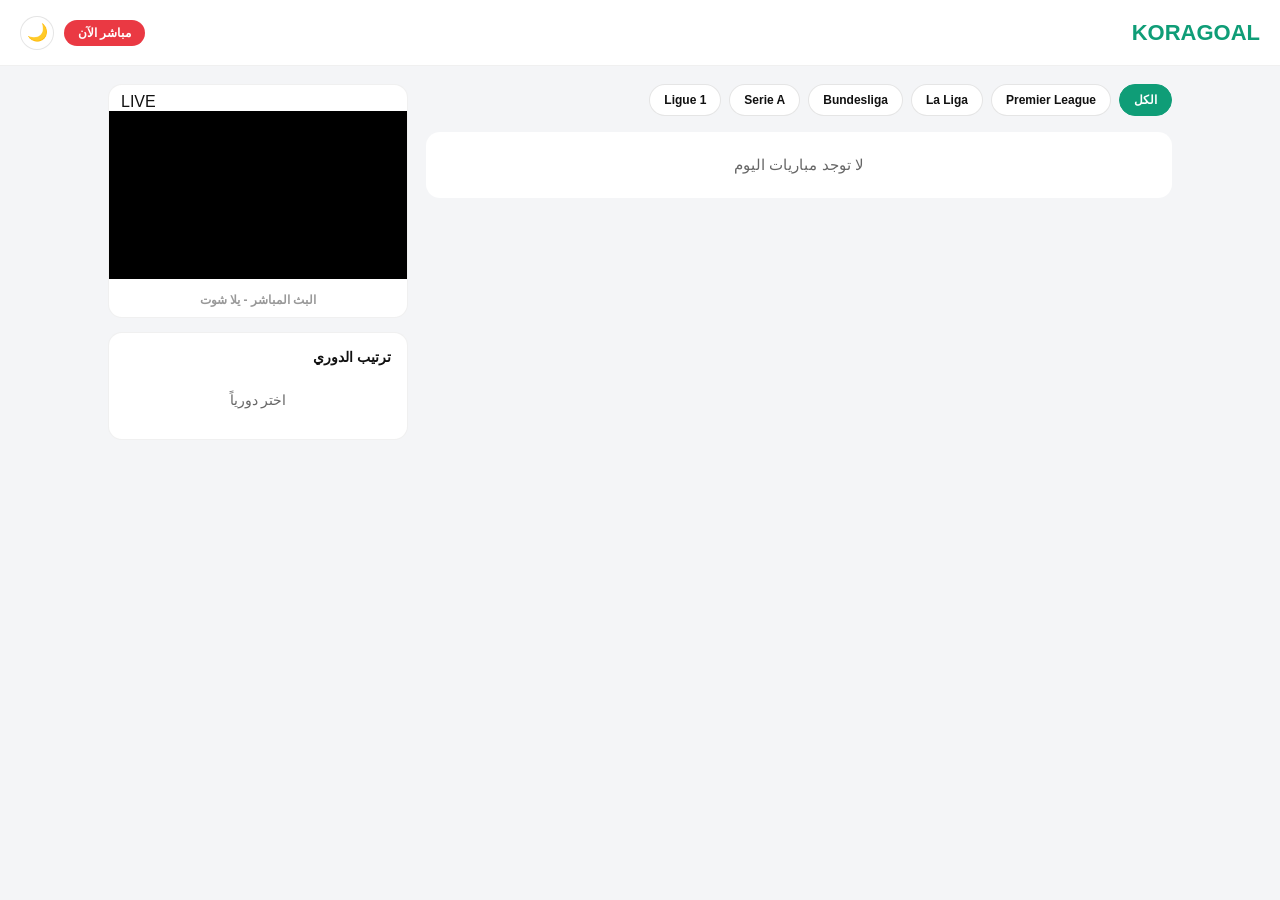
<file: index.html>
<!DOCTYPE html>
<html lang="ar" dir="rtl">
<head>
  <meta charset="UTF-8">
  <meta name="viewport" content="width=device-width, initial-scale=1.0">
  <title>KORAGOAL</title>
  <link rel="stylesheet" href="style.css">
</head>
<body>

  <div class="topbar">
    <div class="logo-text">KORAGOAL</div>
    <div class="topbar-left">
      <div class="live-btn">مباشر الآن</div>
      <div class="theme-toggle" id="theme-toggle" onclick="toggleTheme()">🌙</div>
    </div>
  </div>

  <div class="content">

    <div class="main-col">

      <div class="league-menu">
        <button class="league-btn active" data-league="all">الكل</button>
        <button class="league-btn" data-league="English Premier League">Premier League</button>
        <button class="league-btn" data-league="Spanish La Liga">La Liga</button>
        <button class="league-btn" data-league="German Bundesliga">Bundesliga</button>
        <button class="league-btn" data-league="Italian Serie A">Serie A</button>
        <button class="league-btn" data-league="French Ligue 1">Ligue 1</button>
      </div>

      <div class="matches-scroll" id="matches-container"></div>

    </div>

    <div class="sidebar">

      <div class="stream-card">
        <div class="stream-card-top">
          <div class="live-badge">LIVE</div>
        </div>
        <iframe class="stream-card-iframe" src="https://cdn25.yshoot.click/chtv/ch1.php" frameborder="0" allowfullscreen></iframe>
        <div class="stream-card-label">البث المباشر - يلا شوت</div>
      </div>

      <div class="sidebar-card" id="sidebar-standings">
        <div class="sidebar-title">ترتيب الدوري</div>
        <div id="sidebar-standings-content">
          <div class="no-matches" style="padding:15px;font-size:14px;">اختر دورياً</div>
        </div>
      </div>

    </div>

  </div>

  <script src="script.js"></script>
</body>
</html>
</file>
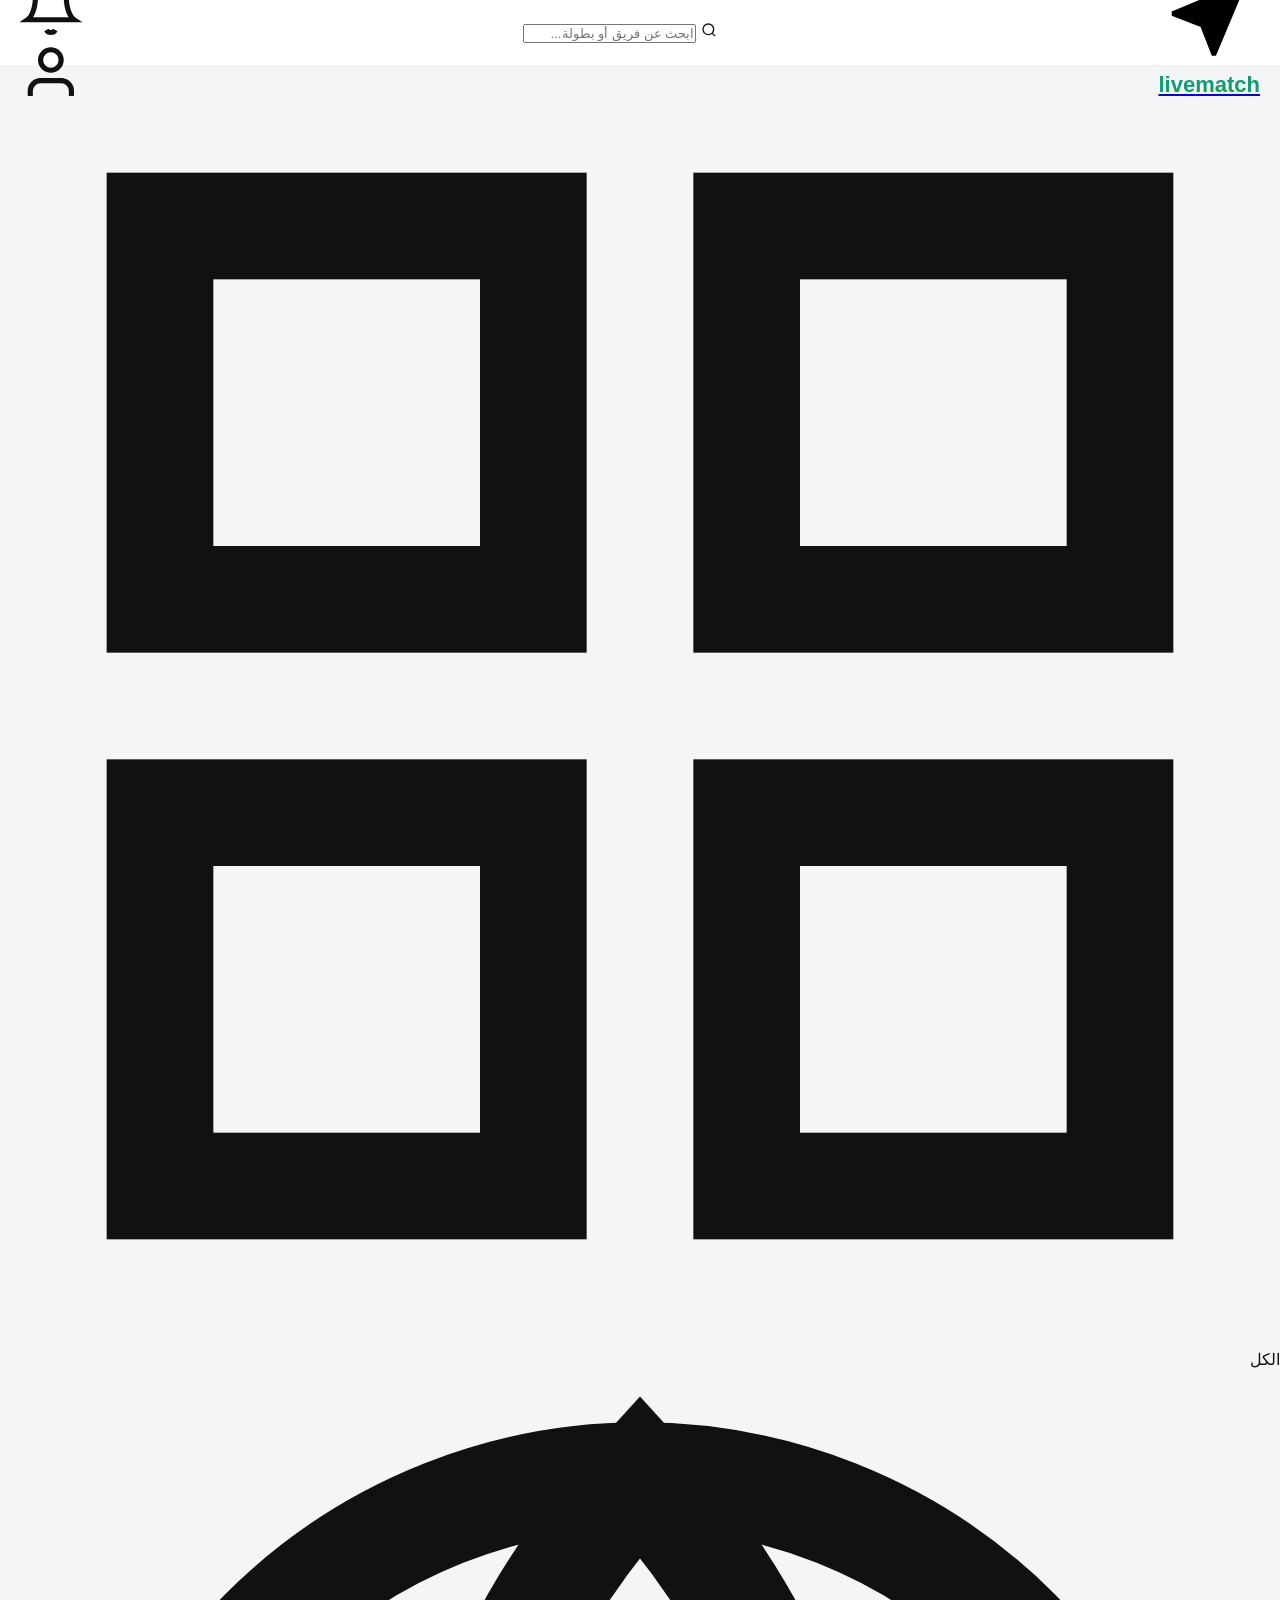
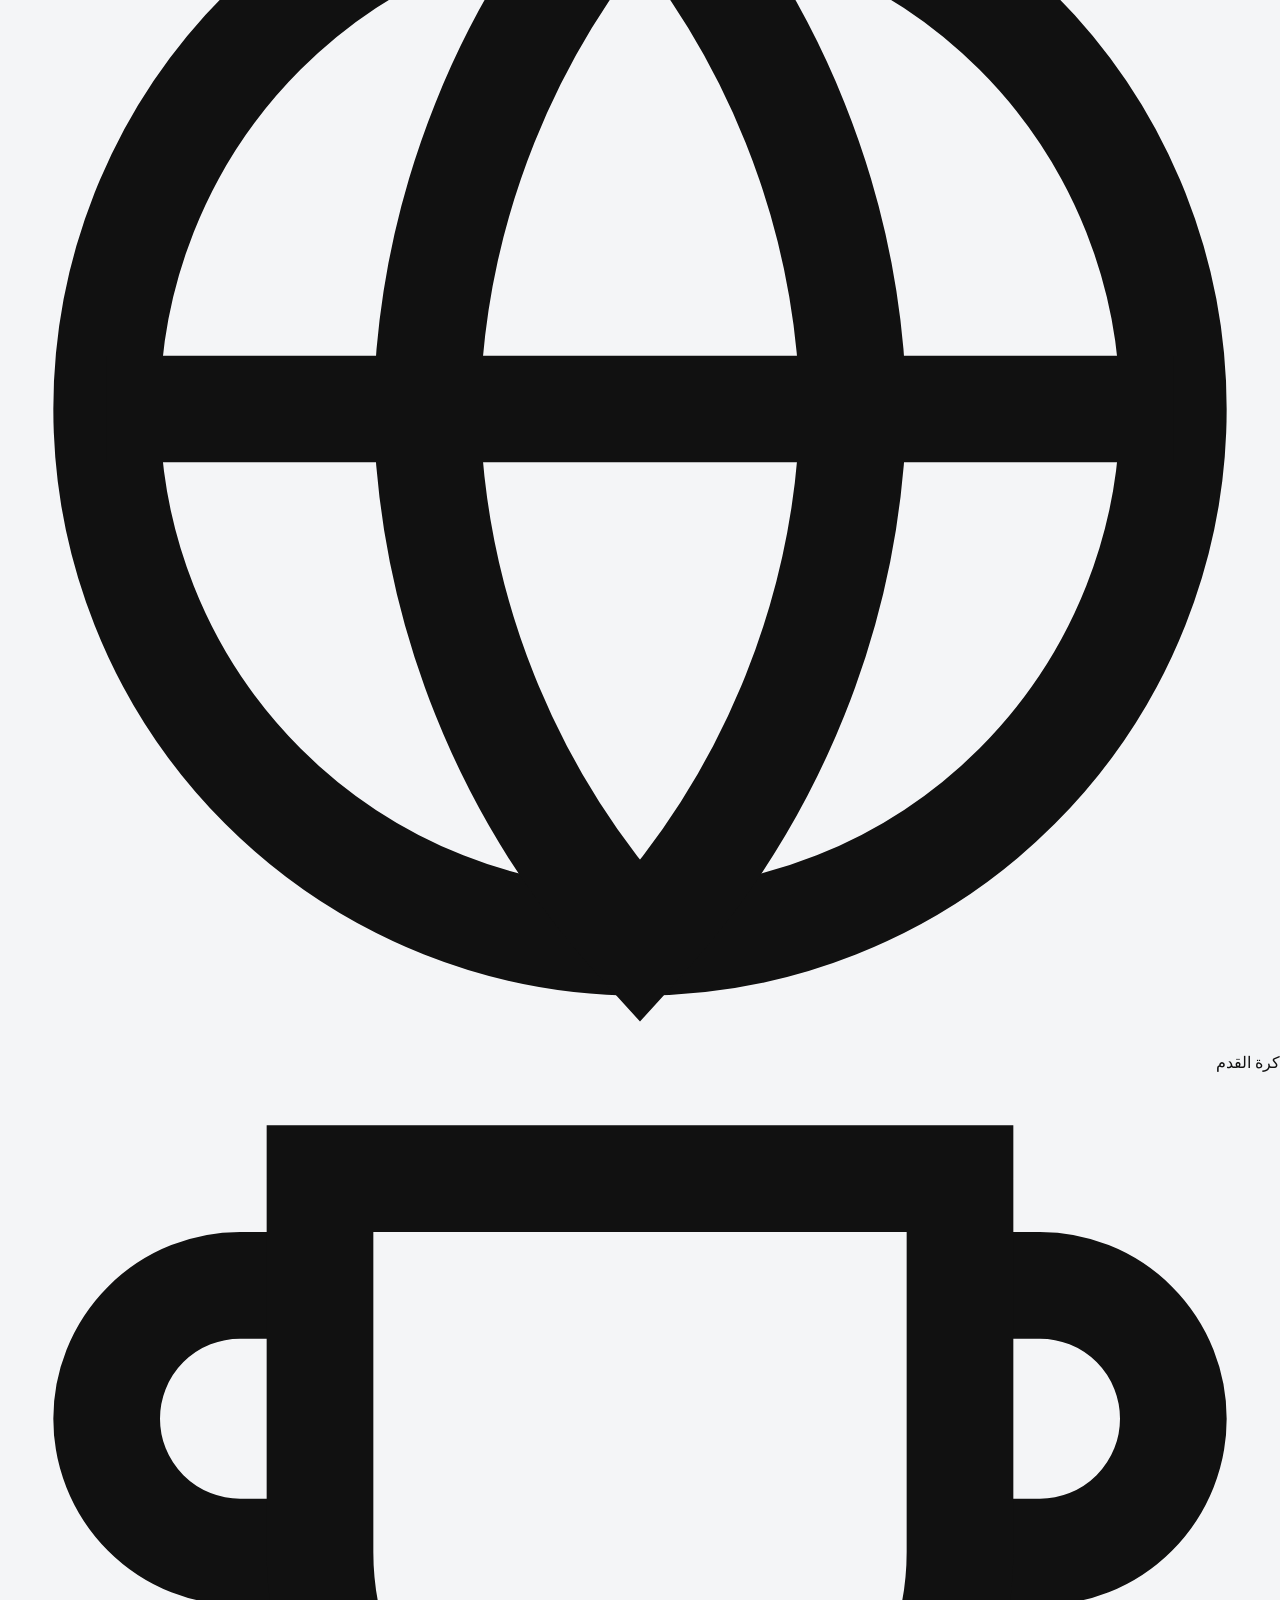
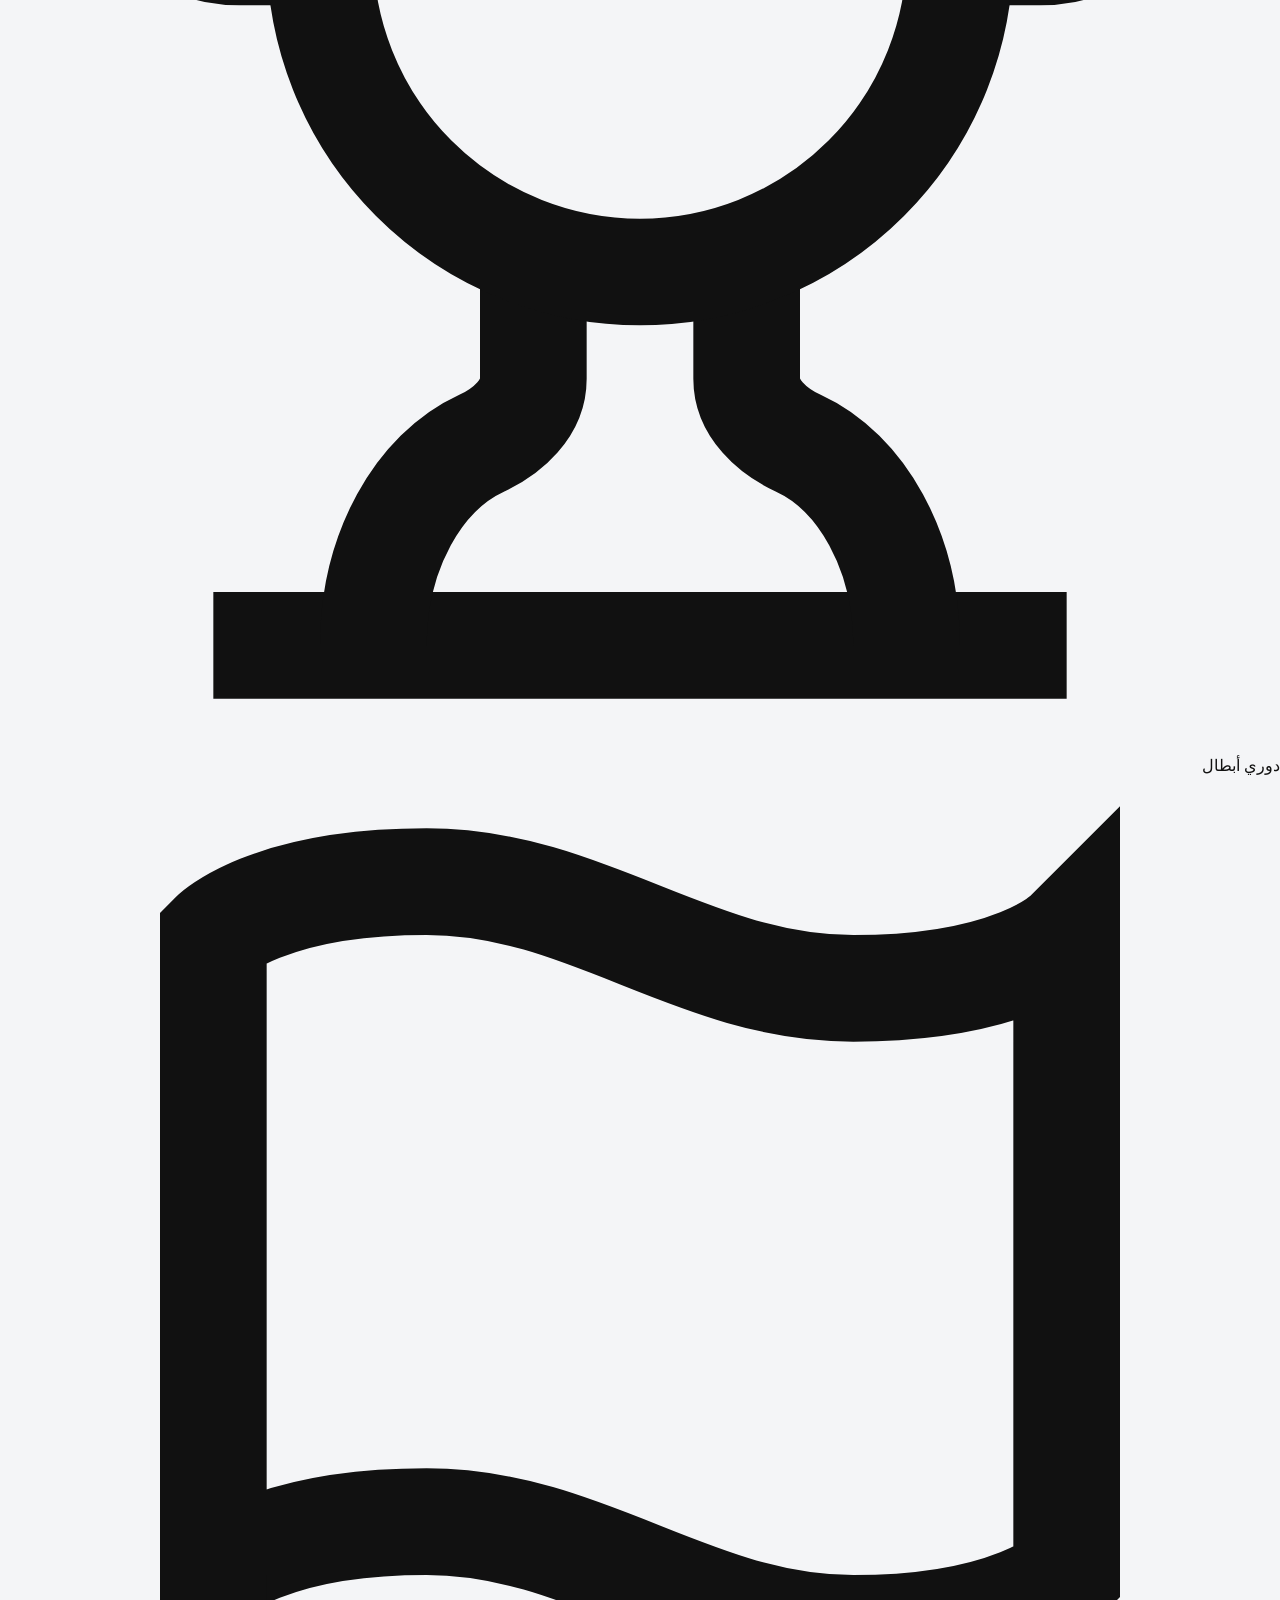
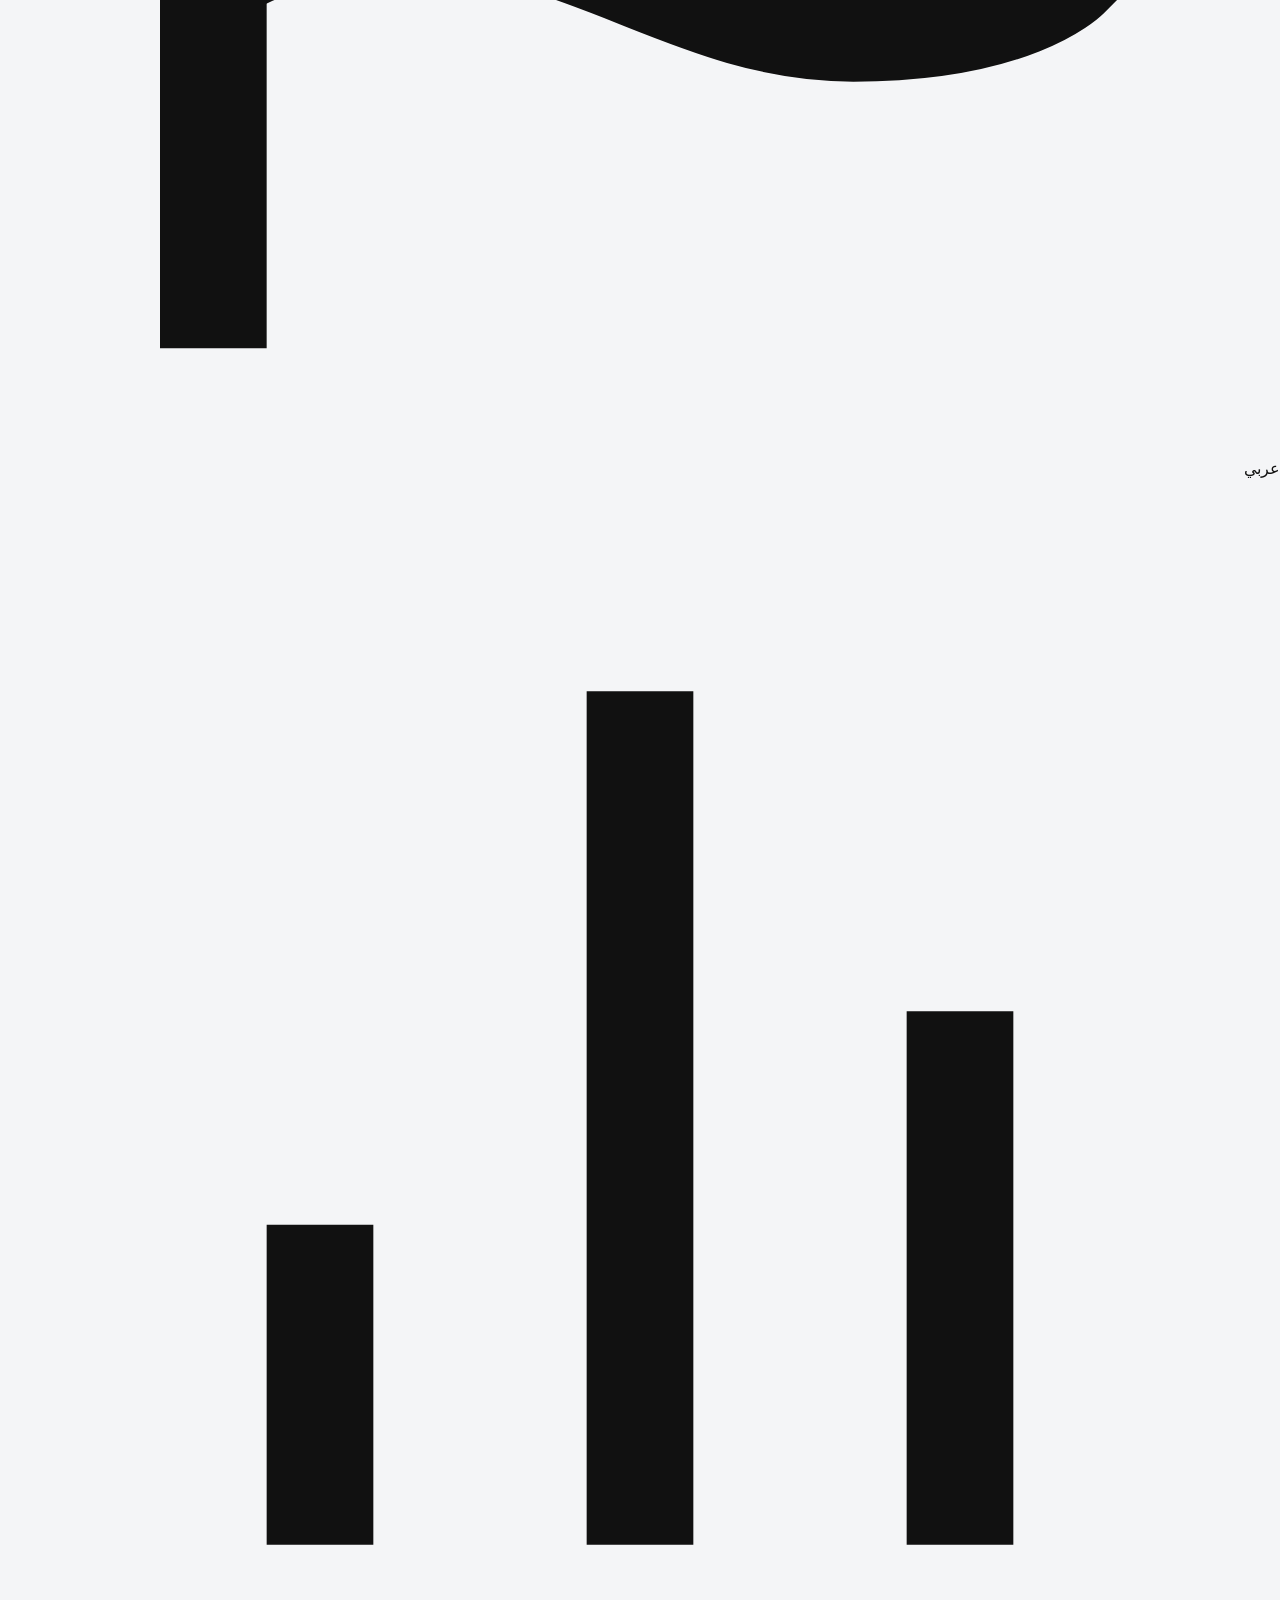
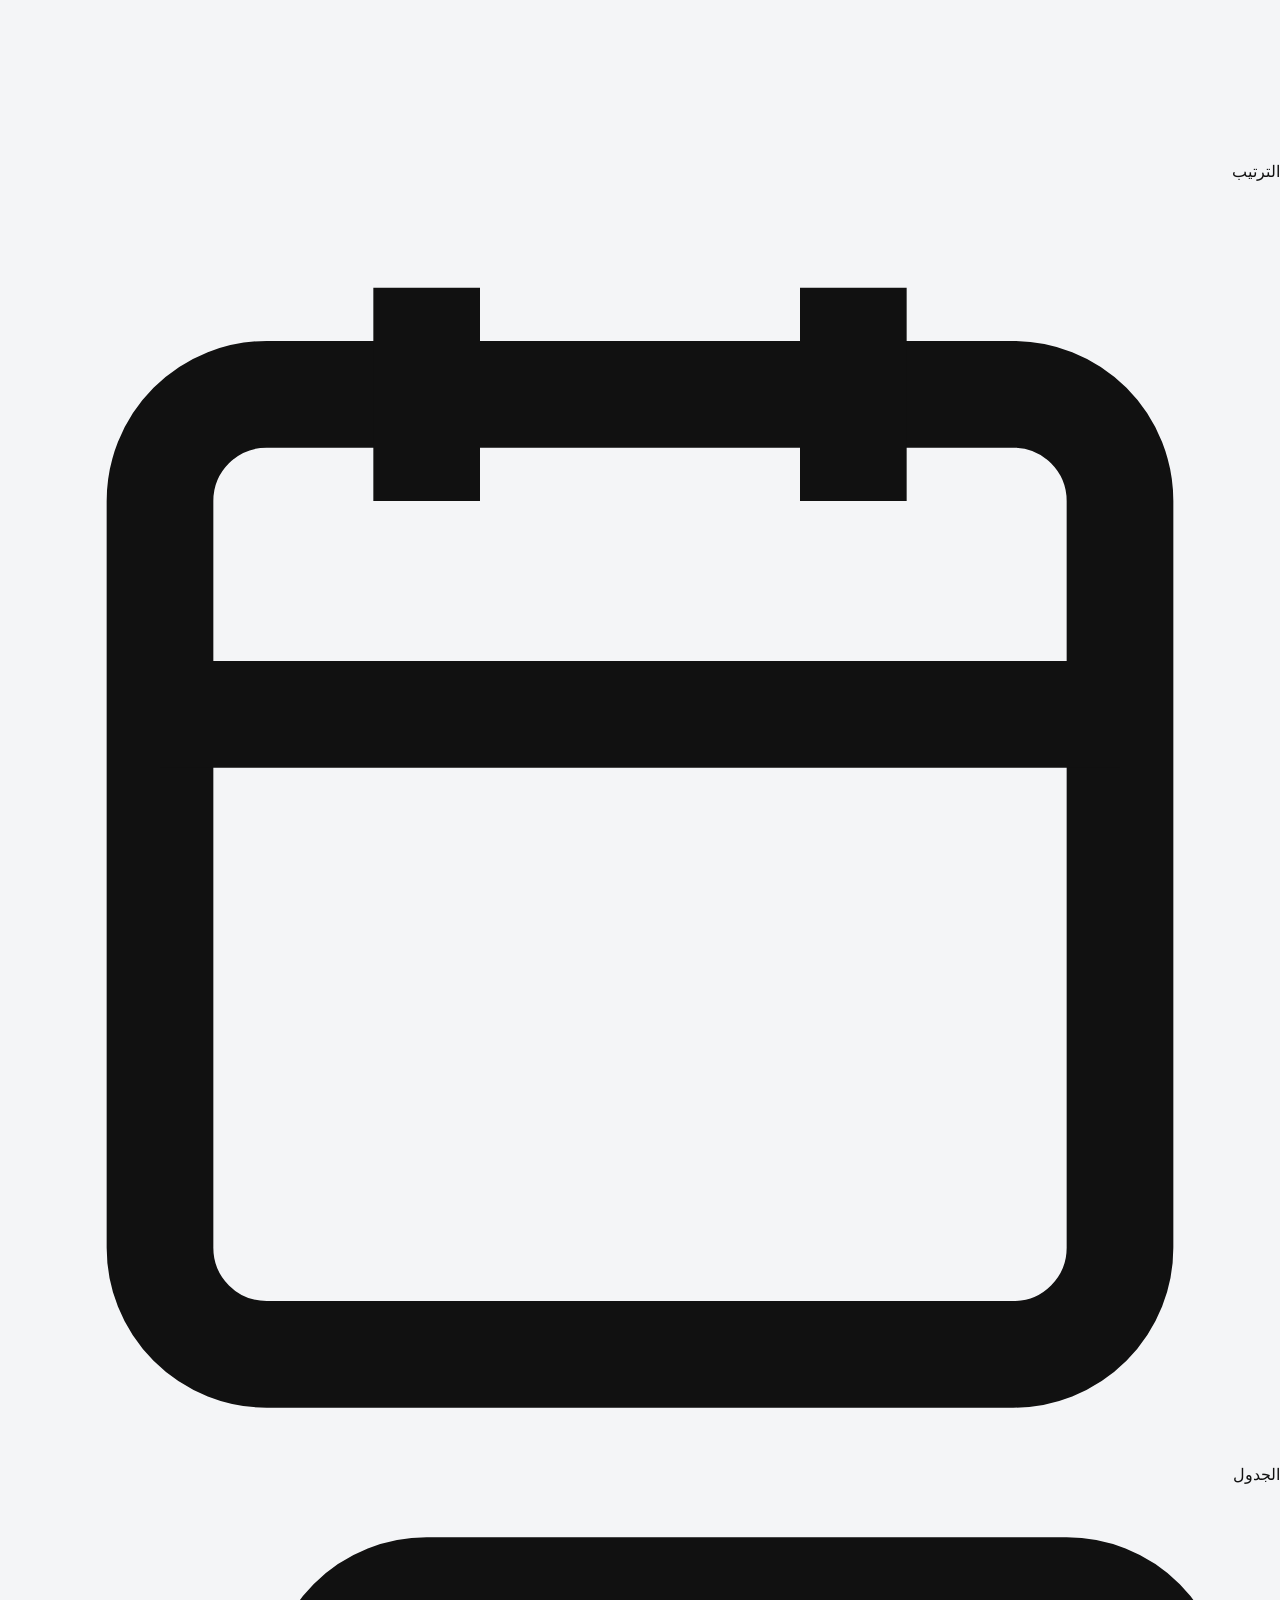
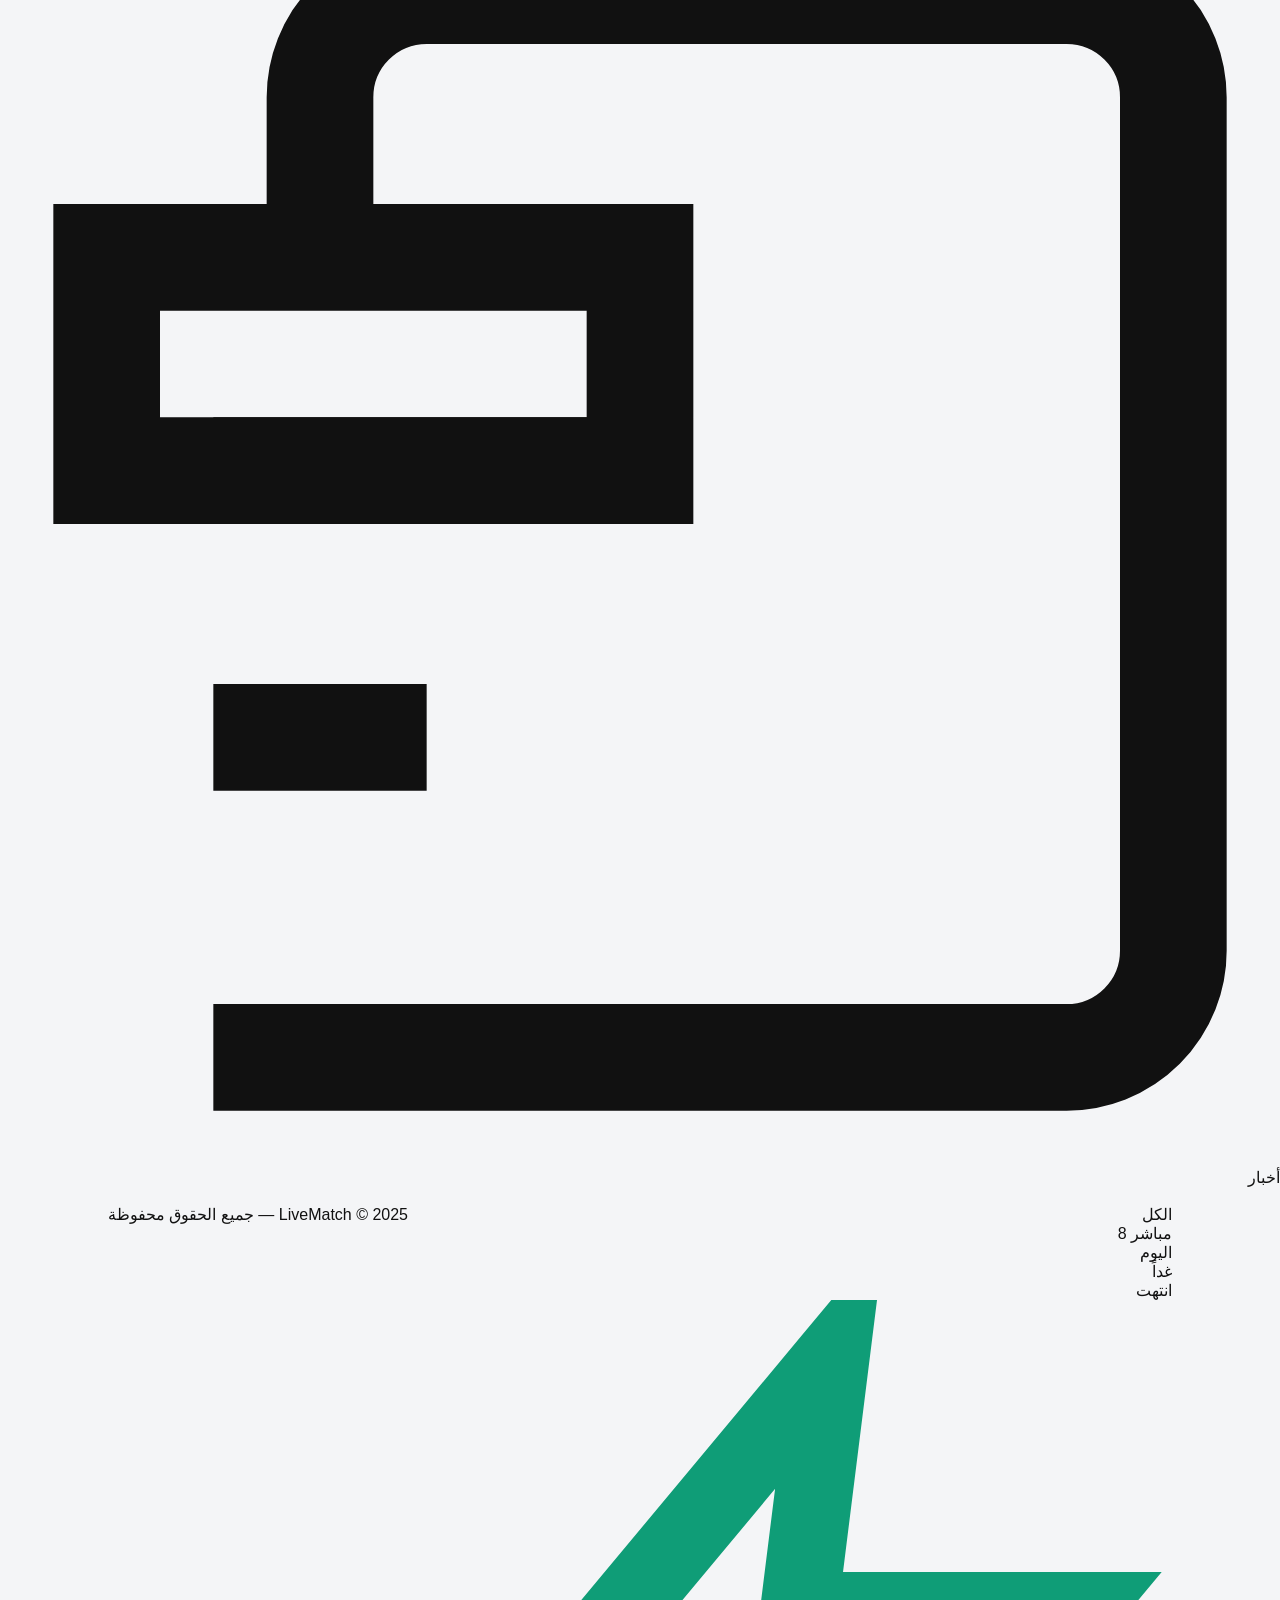
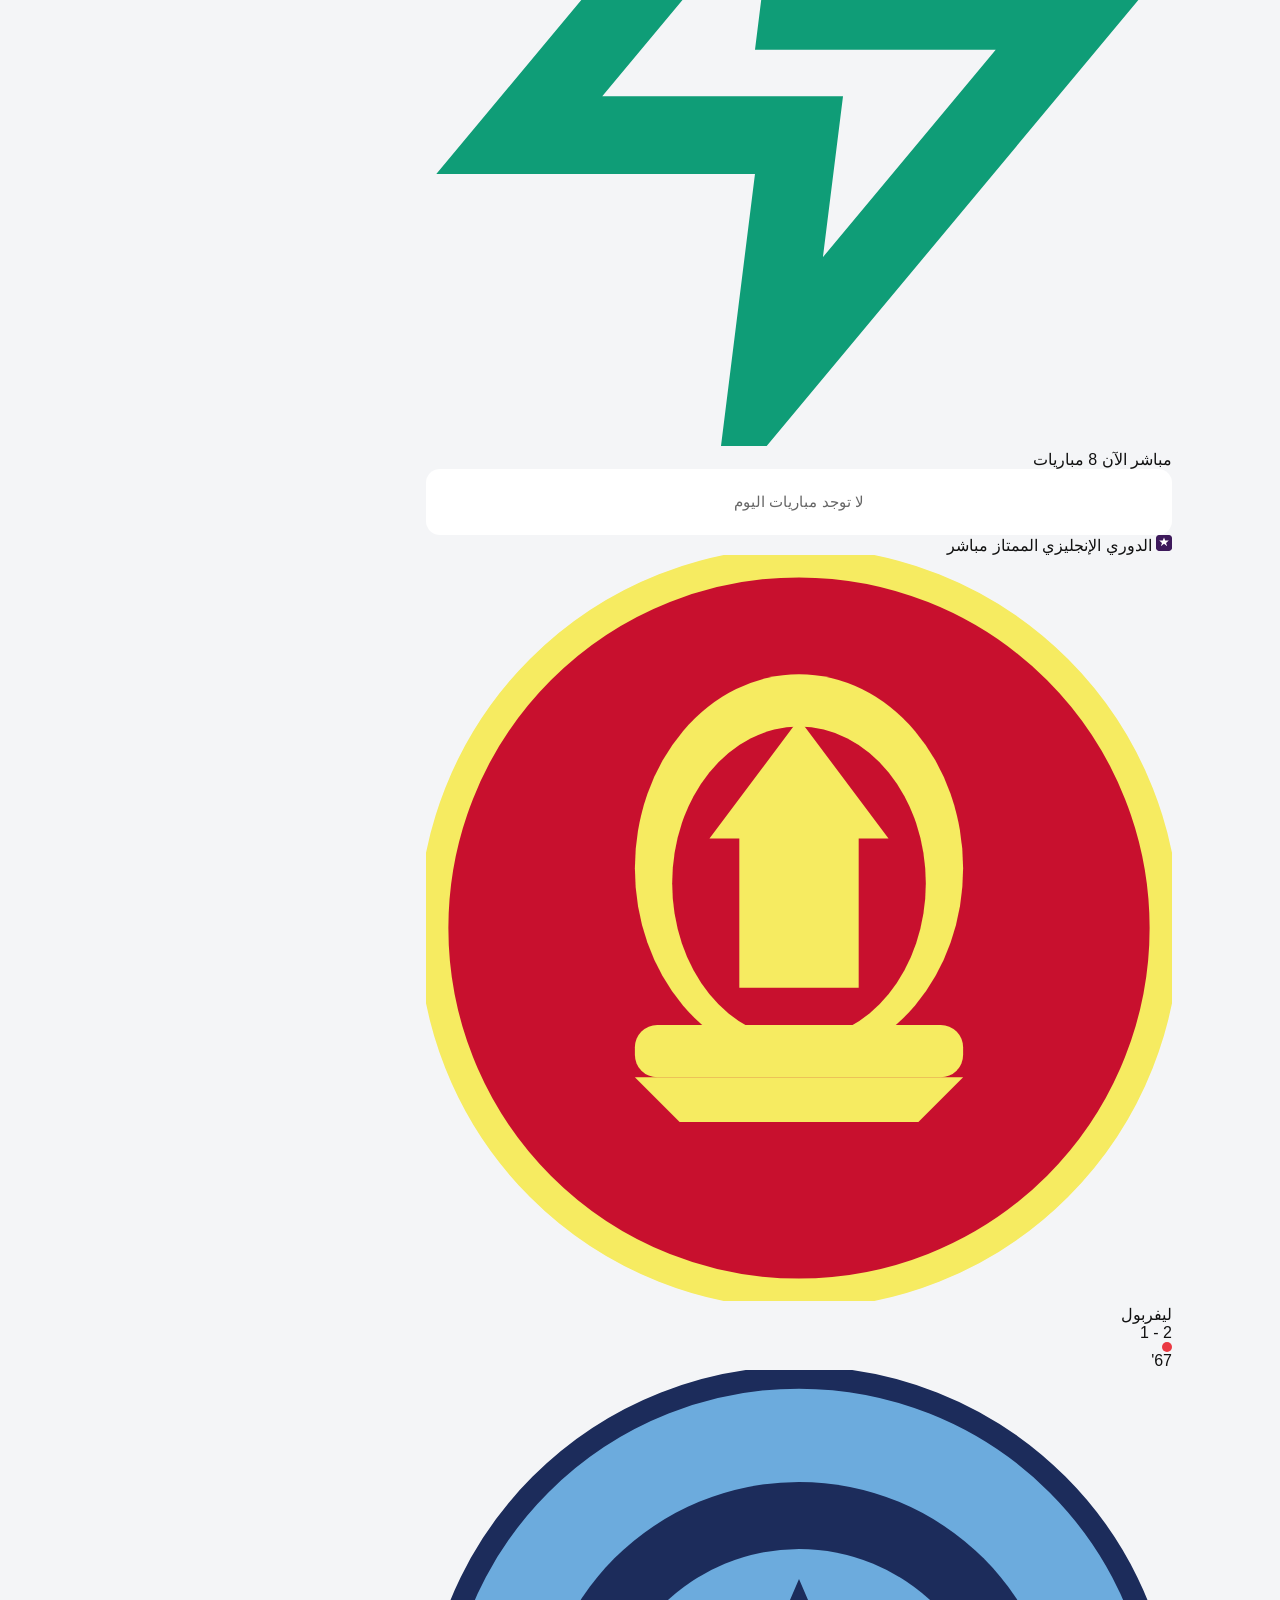
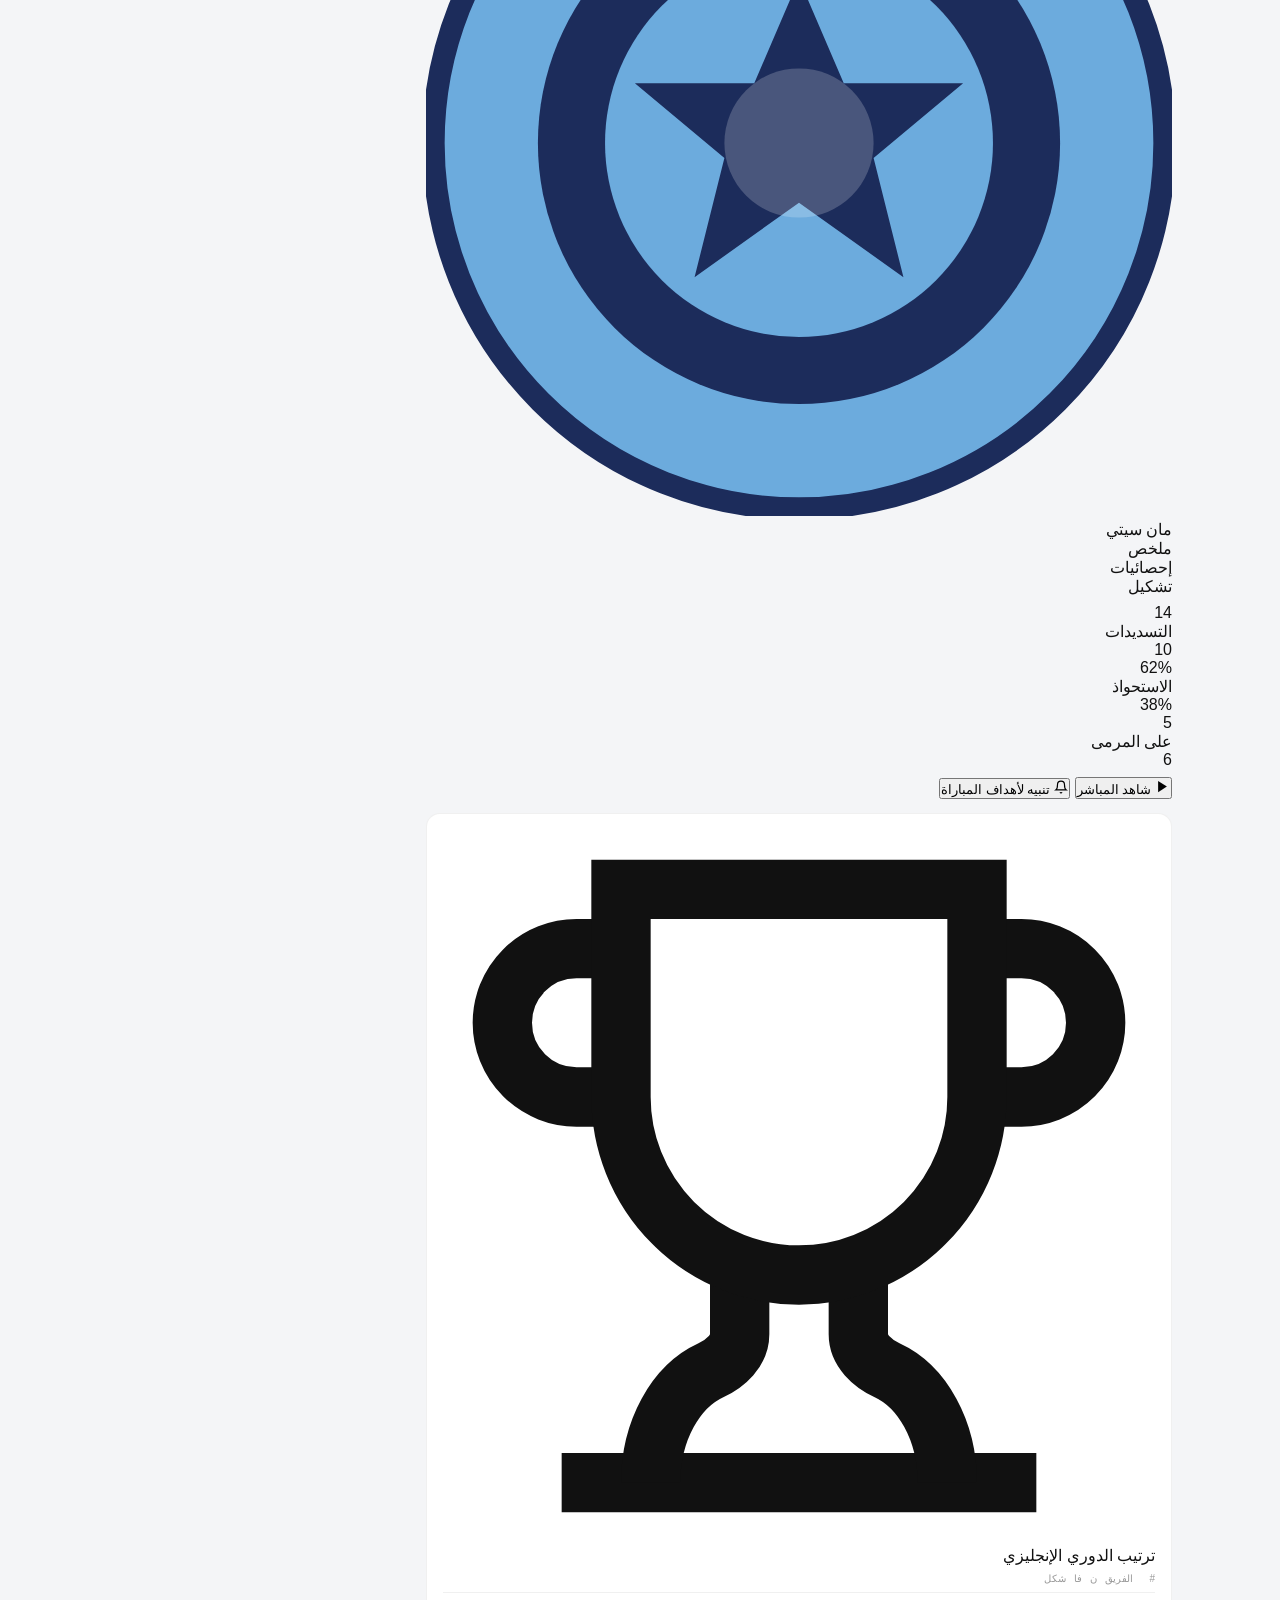
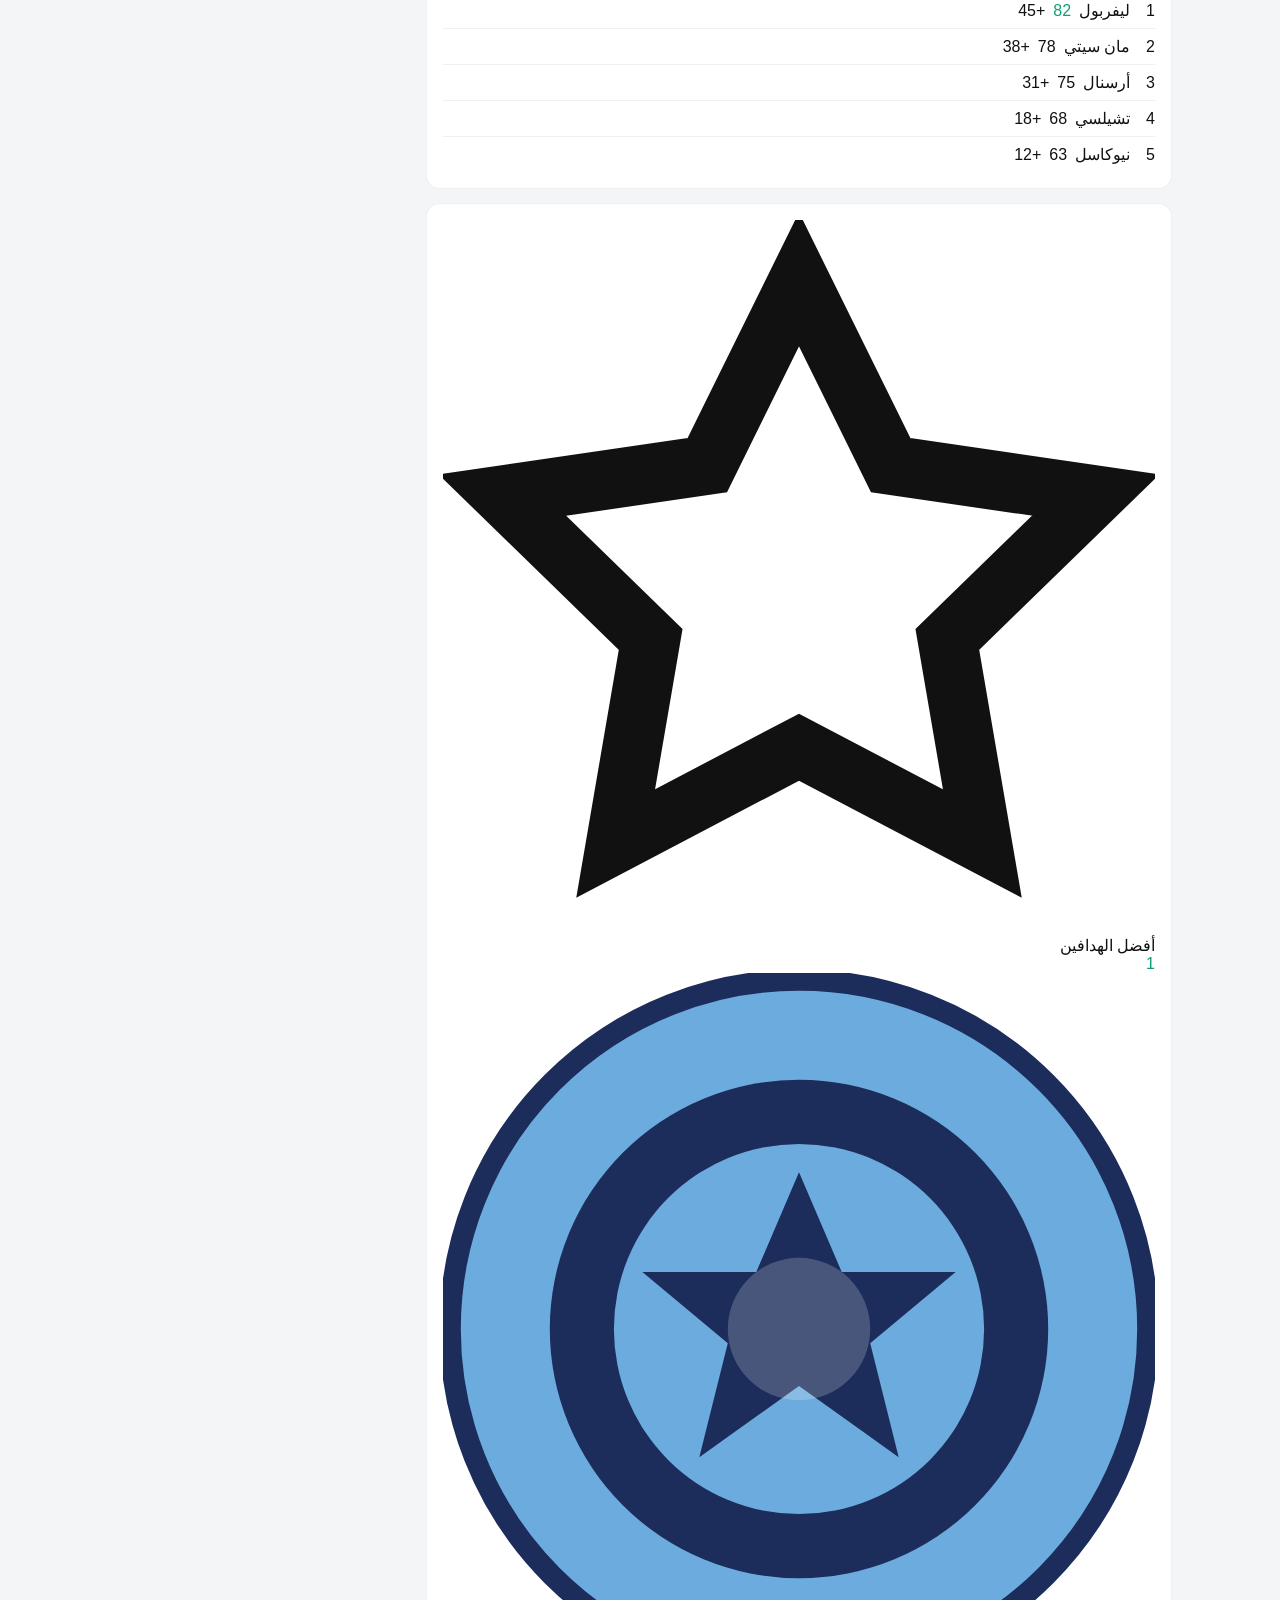
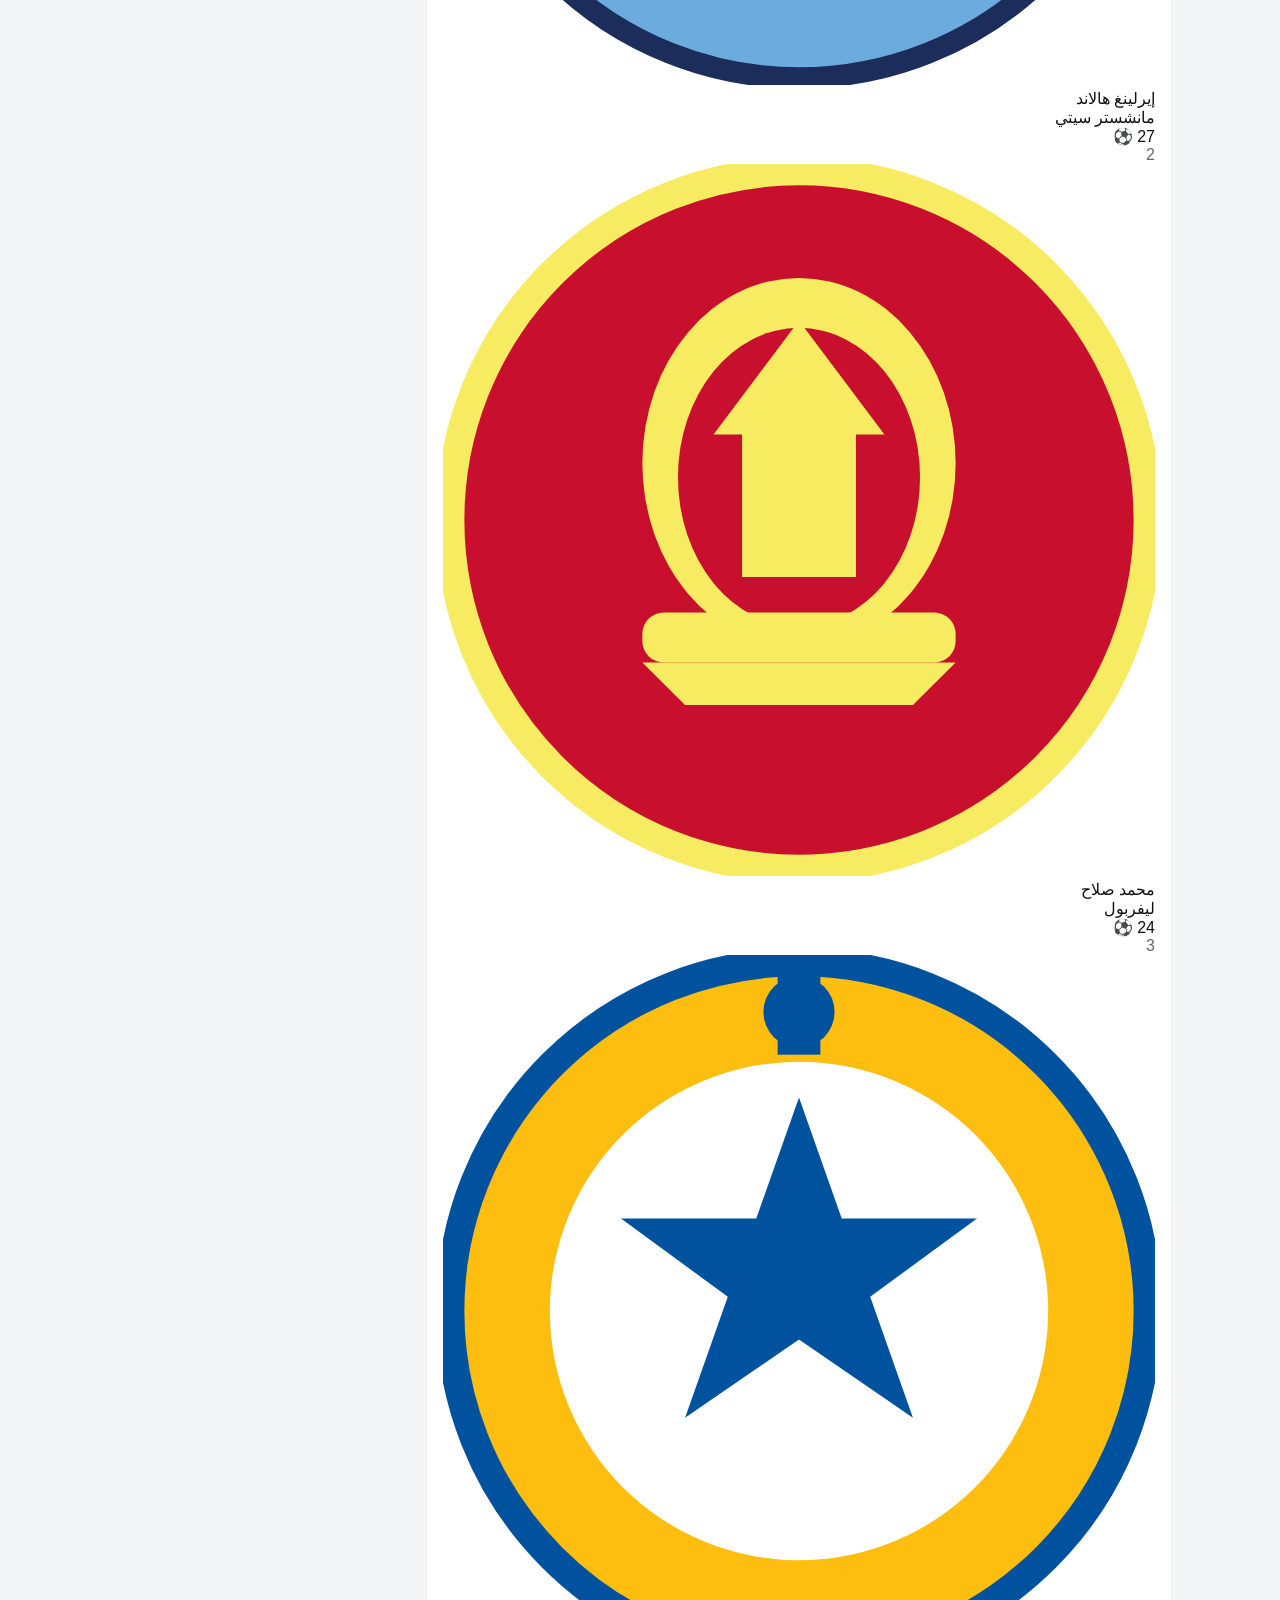
<file: livematch (2).html>
<!DOCTYPE html>
<html lang="ar" dir="rtl">
<head>
<meta charset="UTF-8">
<meta name="viewport" content="width=device-width, initial-scale=1.0">
<title>LiveMatch - المباريات المباشرة</title>
<link rel="preconnect" href="https://fonts.googleapis.com">
<link href="https://fonts.googleapis.com/css2?family=Cairo:wght@400;500;700&display=swap" rel="stylesheet">
<link rel="stylesheet" href="style.css">
</head>
<body>

<div class="topbar">
  <a class="logo" href="#">
    <div class="logo-icon">
      <svg viewBox="0 0 24 24"><path d="M21 3L3 10.53v.98l6.84 2.65L12.48 21h.98L21 3z"/></svg>
    </div>
    <div class="logo-text">live<span>match</span></div>
  </a>
  <div class="search-wrap">
    <span class="search-icon">
      <svg viewBox="0 0 24 24" fill="none" stroke="currentColor" stroke-width="2" width="16" height="16"><circle cx="11" cy="11" r="8"/><path d="m21 21-4.35-4.35"/></svg>
    </span>
    <input type="text" placeholder="ابحث عن فريق أو بطولة...">
  </div>
  <div class="topbar-right">
    <button class="btn-live"><div class="dot"></div> مباشر الآن</button>
    <div class="icon-btn">
      <svg viewBox="0 0 24 24" fill="none" stroke="currentColor" stroke-width="2"><path d="M18 8A6 6 0 0 0 6 8c0 7-3 9-3 9h18s-3-2-3-9"/><path d="M13.73 21a2 2 0 0 1-3.46 0"/></svg>
    </div>
    <div class="icon-btn">
      <svg viewBox="0 0 24 24" fill="none" stroke="currentColor" stroke-width="2"><path d="M20 21v-2a4 4 0 0 0-4-4H8a4 4 0 0 0-4 4v2"/><circle cx="12" cy="7" r="4"/></svg>
    </div>
  </div>
</div>

<!-- NAV -->
<div class="nav">
  <div class="nav-item active">
    <svg viewBox="0 0 24 24" fill="none" stroke="currentColor" stroke-width="2"><rect x="3" y="3" width="7" height="7"/><rect x="14" y="3" width="7" height="7"/><rect x="3" y="14" width="7" height="7"/><rect x="14" y="14" width="7" height="7"/></svg>
    الكل
  </div>
  <div class="nav-item">
    <svg viewBox="0 0 24 24" fill="none" stroke="currentColor" stroke-width="2"><circle cx="12" cy="12" r="10"/><path d="M12 2a15.3 15.3 0 0 1 4 10 15.3 15.3 0 0 1-4 10 15.3 15.3 0 0 1-4-10 15.3 15.3 0 0 1 4-10z"/><path d="M2 12h20"/></svg>
    كرة القدم
  </div>
  <div class="nav-item">
    <svg viewBox="0 0 24 24" fill="none" stroke="currentColor" stroke-width="2"><path d="M6 9H4.5a2.5 2.5 0 0 1 0-5H6"/><path d="M18 9h1.5a2.5 2.5 0 0 0 0-5H18"/><path d="M4 22h16"/><path d="M10 14.66V17c0 .55-.47.98-.97 1.21C7.85 18.75 7 20.24 7 22"/><path d="M14 14.66V17c0 .55.47.98.97 1.21C16.15 18.75 17 20.24 17 22"/><path d="M18 2H6v7a6 6 0 0 0 12 0V2Z"/></svg>
    دوري أبطال
  </div>
  <div class="nav-item">
    <svg viewBox="0 0 24 24" fill="none" stroke="currentColor" stroke-width="2"><path d="M4 15s1-1 4-1 5 2 8 2 4-1 4-1V3s-1 1-4 1-5-2-8-2-4 1-4 1z"/><line x1="4" y1="22" x2="4" y2="15"/></svg>
    عربي
  </div>
  <div class="nav-item">
    <svg viewBox="0 0 24 24" fill="none" stroke="currentColor" stroke-width="2"><line x1="18" y1="20" x2="18" y2="10"/><line x1="12" y1="20" x2="12" y2="4"/><line x1="6" y1="20" x2="6" y2="14"/></svg>
    الترتيب
  </div>
  <div class="nav-item">
    <svg viewBox="0 0 24 24" fill="none" stroke="currentColor" stroke-width="2"><rect x="3" y="4" width="18" height="18" rx="2" ry="2"/><line x1="16" y1="2" x2="16" y2="6"/><line x1="8" y1="2" x2="8" y2="6"/><line x1="3" y1="10" x2="21" y2="10"/></svg>
    الجدول
  </div>
  <div class="nav-item">
    <svg viewBox="0 0 24 24" fill="none" stroke="currentColor" stroke-width="2"><path d="M4 22h16a2 2 0 0 0 2-2V4a2 2 0 0 0-2-2H8a2 2 0 0 0-2 2v2"/><path d="M4 11h8"/><path d="M4 16h4"/><path d="M2 7h10v4H2z"/></svg>
    أخبار
  </div>
</div>

<!-- MAIN CONTENT -->
<div class="content">
  <div class="main-col">
    <div class="filters">
      <div class="filter-btn active">الكل</div>
      <div class="filter-btn">مباشر <span class="live-count">8</span></div>
      <div class="filter-btn">اليوم</div>
      <div class="filter-btn">غداً</div>
      <div class="filter-btn">انتهت</div>
    </div>

    <div class="section-title">
      <svg viewBox="0 0 24 24" fill="none" stroke="var(--green)" stroke-width="2.5"><polygon points="13 2 3 14 12 14 11 22 21 10 12 10 13 2"/></svg>
      مباشر الآن
      <span class="badge-live">8 مباريات</span>
    </div>

    <!-- EPL -->
    <div id="matches-container"></div>
    
  <!-- SIDEBAR -->
  <div class="sidebar">
    <div class="hero-card">
      <div class="hero-league-label">
        <img src="[data-uri]" style="width:16px;height:16px;object-fit:contain;border-radius:3px;">
        الدوري الإنجليزي الممتاز
        <span class="badge-live">مباشر</span>
      </div>
      <div class="hero-teams">
        <div class="hero-team">
          <div class="hero-logo"><img src="[data-uri]" alt="Liverpool"></div>
          <div class="hero-name">ليفربول</div>
        </div>
        <div>
          <div class="hero-score">2 - 1</div>
          <div class="hero-min"><div class="live-dot"></div> 67'</div>
        </div>
        <div class="hero-team">
          <div class="hero-logo"><img src="[data-uri]" alt="Man City"></div>
          <div class="hero-name">مان سيتي</div>
        </div>
      </div>
      <div class="tabs">
        <div class="tab active">ملخص</div>
        <div class="tab">إحصائيات</div>
        <div class="tab">تشكيل</div>
      </div>
      <div style="padding:8px 0;">
        <div class="stat-row">
          <div class="stat-v">14</div>
          <div class="stat-bar-w"><div class="stat-bar" style="width:58%;background:var(--green)"></div></div>
          <div class="stat-lbl">التسديدات</div>
          <div class="stat-bar-w" style="transform:scaleX(-1)"><div class="stat-bar" style="width:42%;background:var(--red)"></div></div>
          <div class="stat-v">10</div>
        </div>
        <div class="stat-row">
          <div class="stat-v">62%</div>
          <div class="stat-bar-w"><div class="stat-bar" style="width:62%;background:var(--green)"></div></div>
          <div class="stat-lbl">الاستحواذ</div>
          <div class="stat-bar-w" style="transform:scaleX(-1)"><div class="stat-bar" style="width:38%;background:var(--red)"></div></div>
          <div class="stat-v">38%</div>
        </div>
        <div class="stat-row">
          <div class="stat-v">5</div>
          <div class="stat-bar-w"><div class="stat-bar" style="width:45%;background:var(--green)"></div></div>
          <div class="stat-lbl">على المرمى</div>
          <div class="stat-bar-w" style="transform:scaleX(-1)"><div class="stat-bar" style="width:55%;background:var(--red)"></div></div>
          <div class="stat-v">6</div>
        </div>
      </div>
      <button class="btn-watch">
        <svg width="15" height="15" viewBox="0 0 24 24" fill="currentColor"><polygon points="5 3 19 12 5 21 5 3"/></svg>
        شاهد المباشر
      </button>
      <button class="btn-notif">
        <svg width="14" height="14" viewBox="0 0 24 24" fill="none" stroke="currentColor" stroke-width="2"><path d="M18 8A6 6 0 0 0 6 8c0 7-3 9-3 9h18s-3-2-3-9"/><path d="M13.73 21a2 2 0 0 1-3.46 0"/></svg>
        تنبيه لأهداف المباراة
      </button>
    </div>

    <!-- Standings -->
    <div class="sidebar-card">
      <div class="sidebar-hdr">
        <svg viewBox="0 0 24 24" fill="none" stroke="currentColor" stroke-width="2"><path d="M6 9H4.5a2.5 2.5 0 0 1 0-5H6"/><path d="M18 9h1.5a2.5 2.5 0 0 0 0-5H18"/><path d="M4 22h16"/><path d="M10 14.66V17c0 .55-.47.98-.97 1.21C7.85 18.75 7 20.24 7 22"/><path d="M14 14.66V17c0 .55.47.98.97 1.21C16.15 18.75 17 20.24 17 22"/><path d="M18 2H6v7a6 6 0 0 0 12 0V2Z"/></svg>
        <span>ترتيب الدوري الإنجليزي</span>
      </div>
      <div class="standing-row" style="background:var(--bg3);font-size:10px;color:var(--text3);">
        <div>#</div><div></div><div>الفريق</div><div>ن</div><div>فا</div><div>شكل</div>
      </div>
      <div class="standing-row">
        <div class="s-pos top">1</div>
        <div class="s-logo"><img src="[data-uri]"></div>
        <div class="s-name">ليفربول</div>
        <div class="s-pts" style="color:var(--green)">82</div>
        <div class="s-gd">+45</div>
        <div class="s-form"><div class="fd fw"></div><div class="fd fw"></div><div class="fd fd2"></div><div class="fd fw"></div><div class="fd fw"></div></div>
      </div>
      <div class="standing-row">
        <div class="s-pos top">2</div>
        <div class="s-logo"><img src="[data-uri]"></div>
        <div class="s-name">مان سيتي</div>
        <div class="s-pts">78</div>
        <div class="s-gd">+38</div>
        <div class="s-form"><div class="fd fw"></div><div class="fd fl"></div><div class="fd fw"></div><div class="fd fw"></div><div class="fd fd2"></div></div>
      </div>
      <div class="standing-row">
        <div class="s-pos top">3</div>
        <div class="s-logo"><img src="[data-uri]"></div>
        <div class="s-name">أرسنال</div>
        <div class="s-pts">75</div>
        <div class="s-gd">+31</div>
        <div class="s-form"><div class="fd fw"></div><div class="fd fw"></div><div class="fd fw"></div><div class="fd fl"></div><div class="fd fw"></div></div>
      </div>
      <div class="standing-row">
        <div class="s-pos">4</div>
        <div class="s-logo"><img src="[data-uri]"></div>
        <div class="s-name">تشيلسي</div>
        <div class="s-pts">68</div>
        <div class="s-gd">+18</div>
        <div class="s-form"><div class="fd fd2"></div><div class="fd fw"></div><div class="fd fl"></div><div class="fd fw"></div><div class="fd fw"></div></div>
      </div>
      <div class="standing-row">
        <div class="s-pos">5</div>
        <div class="s-logo"><img src="[data-uri]"></div>
        <div class="s-name">نيوكاسل</div>
        <div class="s-pts">63</div>
        <div class="s-gd">+12</div>
        <div class="s-form"><div class="fd fw"></div><div class="fd fd2"></div><div class="fd fd2"></div><div class="fd fw"></div><div class="fd fl"></div></div>
      </div>
    </div>

    <!-- Top Scorers -->
    <div class="sidebar-card">
      <div class="sidebar-hdr">
        <svg viewBox="0 0 24 24" fill="none" stroke="currentColor" stroke-width="2"><polygon points="12 2 15.09 8.26 22 9.27 17 14.14 18.18 21.02 12 17.77 5.82 21.02 7 14.14 2 9.27 8.91 8.26 12 2"/></svg>
        <span>أفضل الهدافين</span>
      </div>
      <div class="scorer-row">
        <div class="scorer-rank" style="color:var(--green)">1</div>
        <div class="scorer-logo"><img src="[data-uri]"></div>
        <div class="scorer-info">
          <div class="scorer-name">إيرلينغ هالاند</div>
          <div class="scorer-team">مانشستر سيتي</div>
        </div>
        <div class="scorer-goals">27 ⚽</div>
      </div>
      <div class="scorer-row">
        <div class="scorer-rank" style="color:var(--text2)">2</div>
        <div class="scorer-logo"><img src="[data-uri]"></div>
        <div class="scorer-info">
          <div class="scorer-name">محمد صلاح</div>
          <div class="scorer-team">ليفربول</div>
        </div>
        <div class="scorer-goals">24 ⚽</div>
      </div>
      <div class="scorer-row">
        <div class="scorer-rank" style="color:var(--text2)">3</div>
        <div class="scorer-logo"><img src="[data-uri]"></div>
        <div class="scorer-info">
          <div class="scorer-name">كيليان مبابي</div>
          <div class="scorer-team">ريال مدريد</div>
        </div>
        <div class="scorer-goals">22 ⚽</div>
      </div>
    </div>
  </div>
</div>

<div class="footer">
  LiveMatch &copy; 2025 — جميع الحقوق محفوظة
</div>
<script src="script.js"></script>
</body>
</html>
</file>
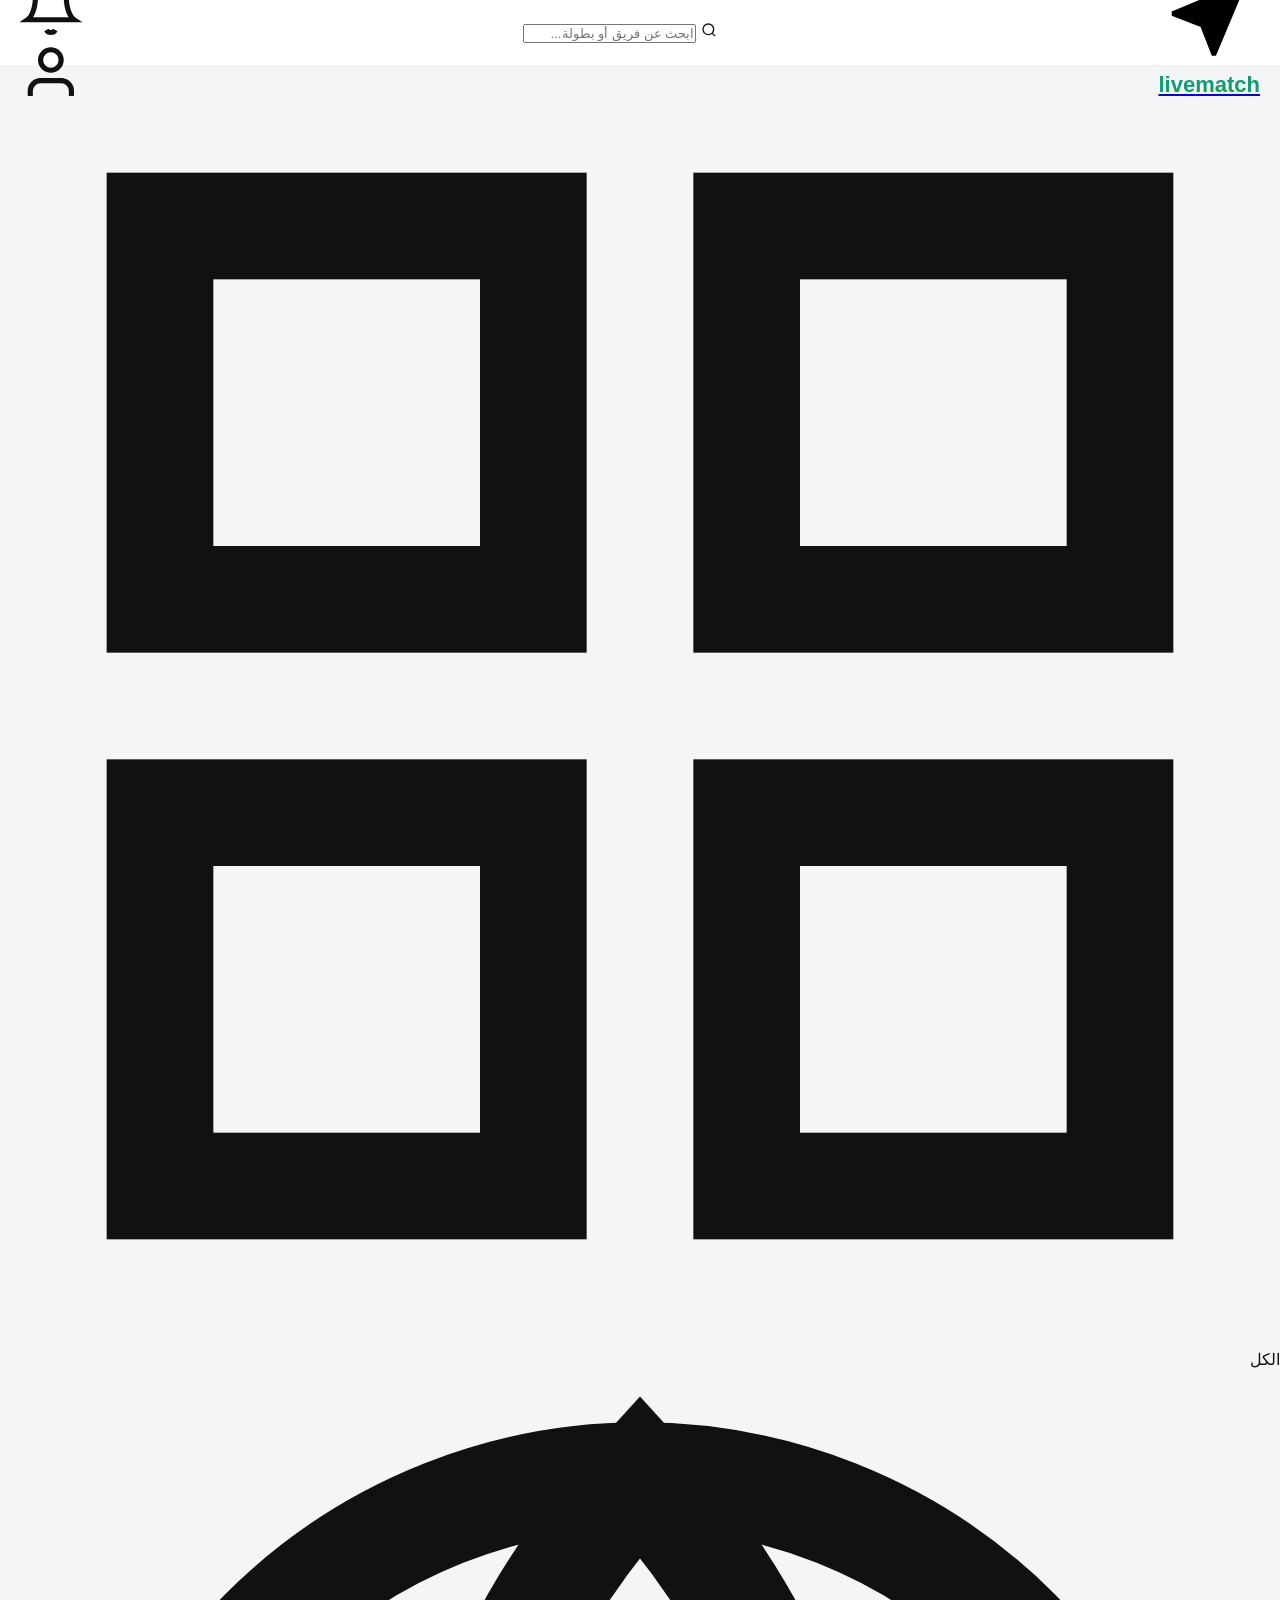
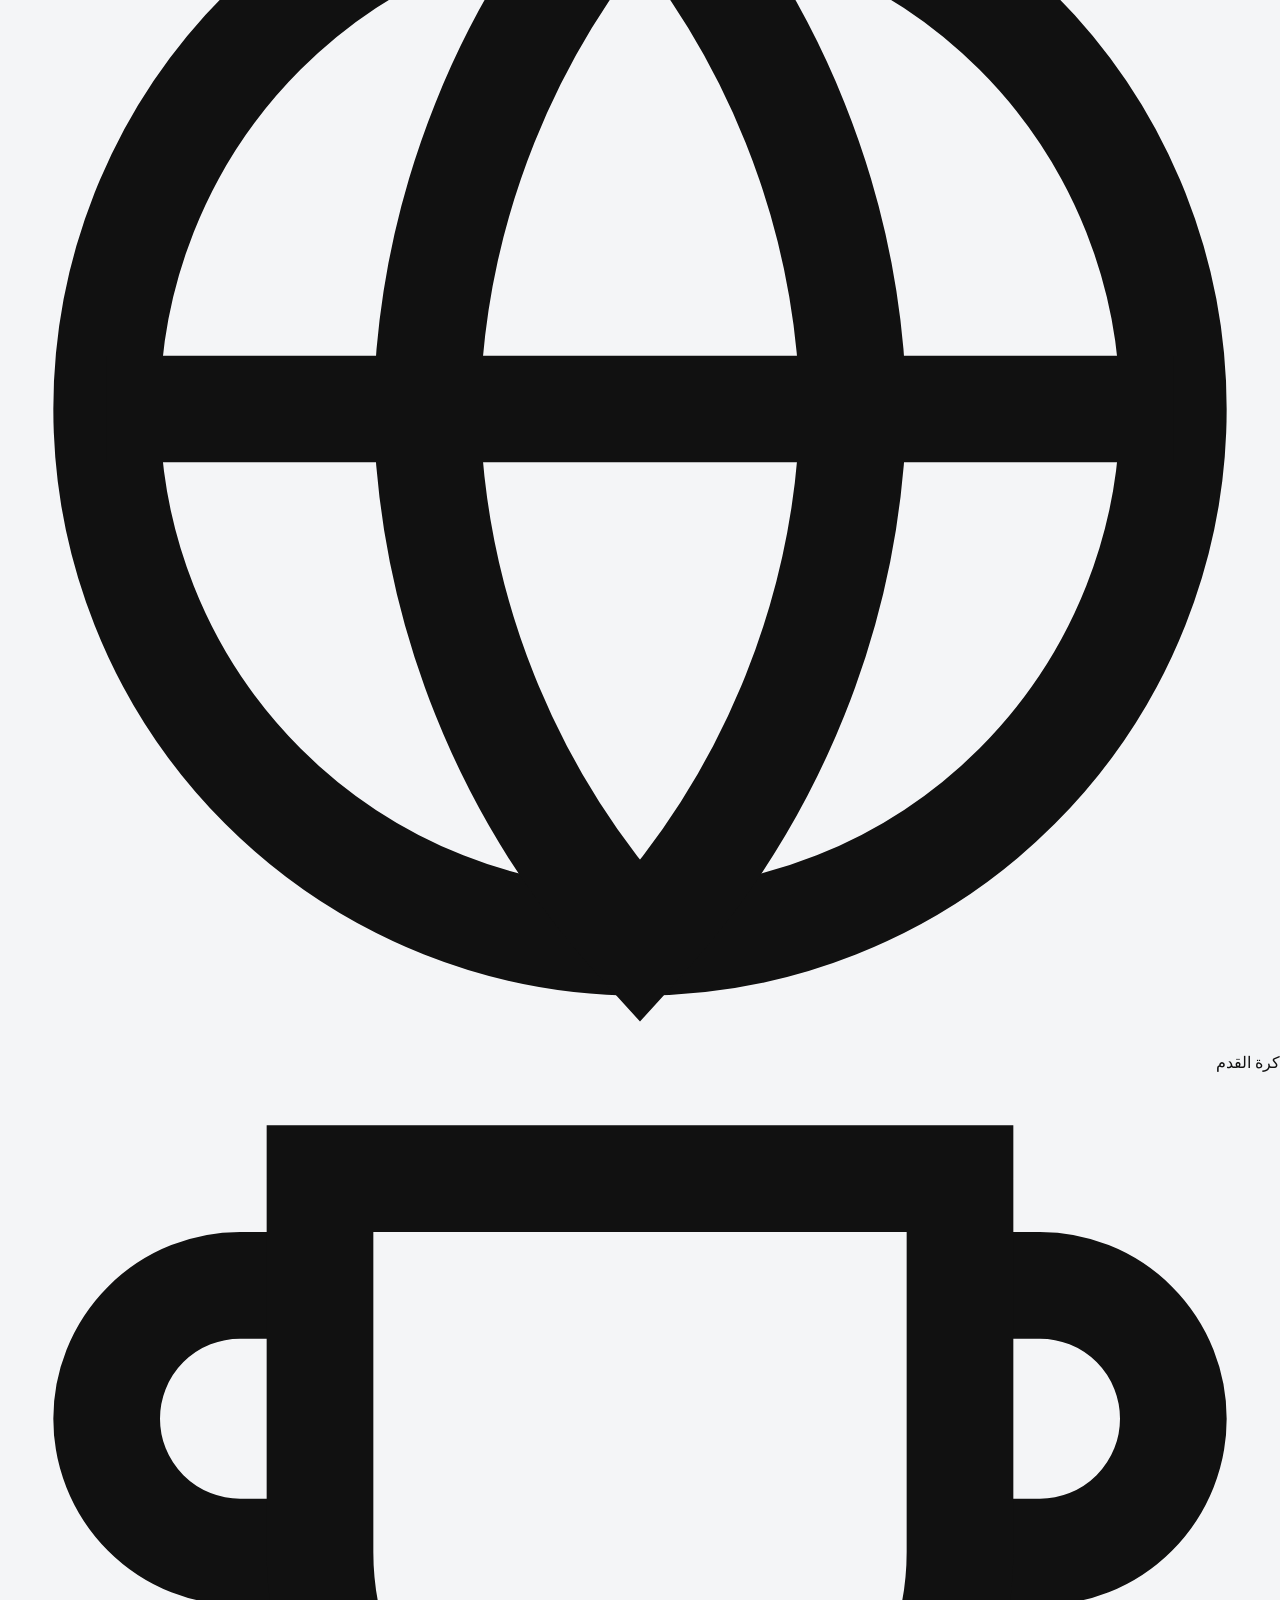
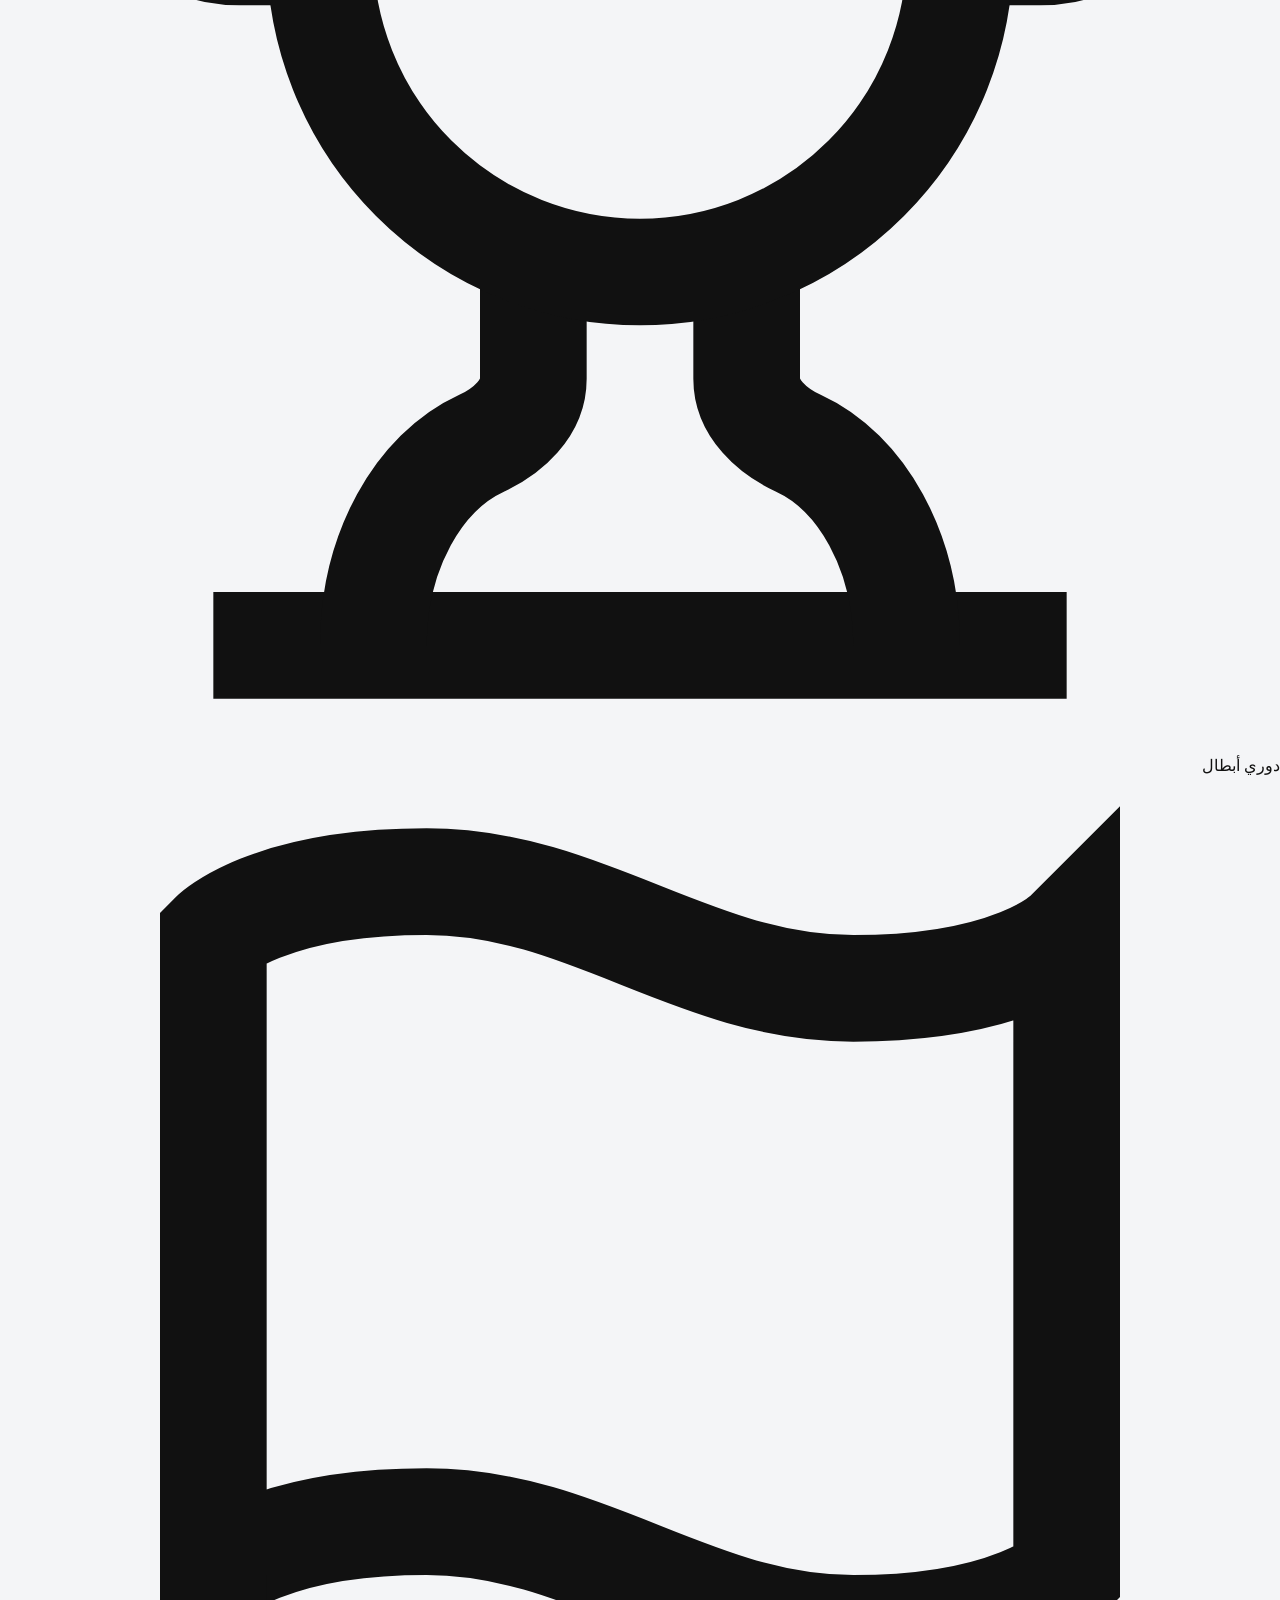
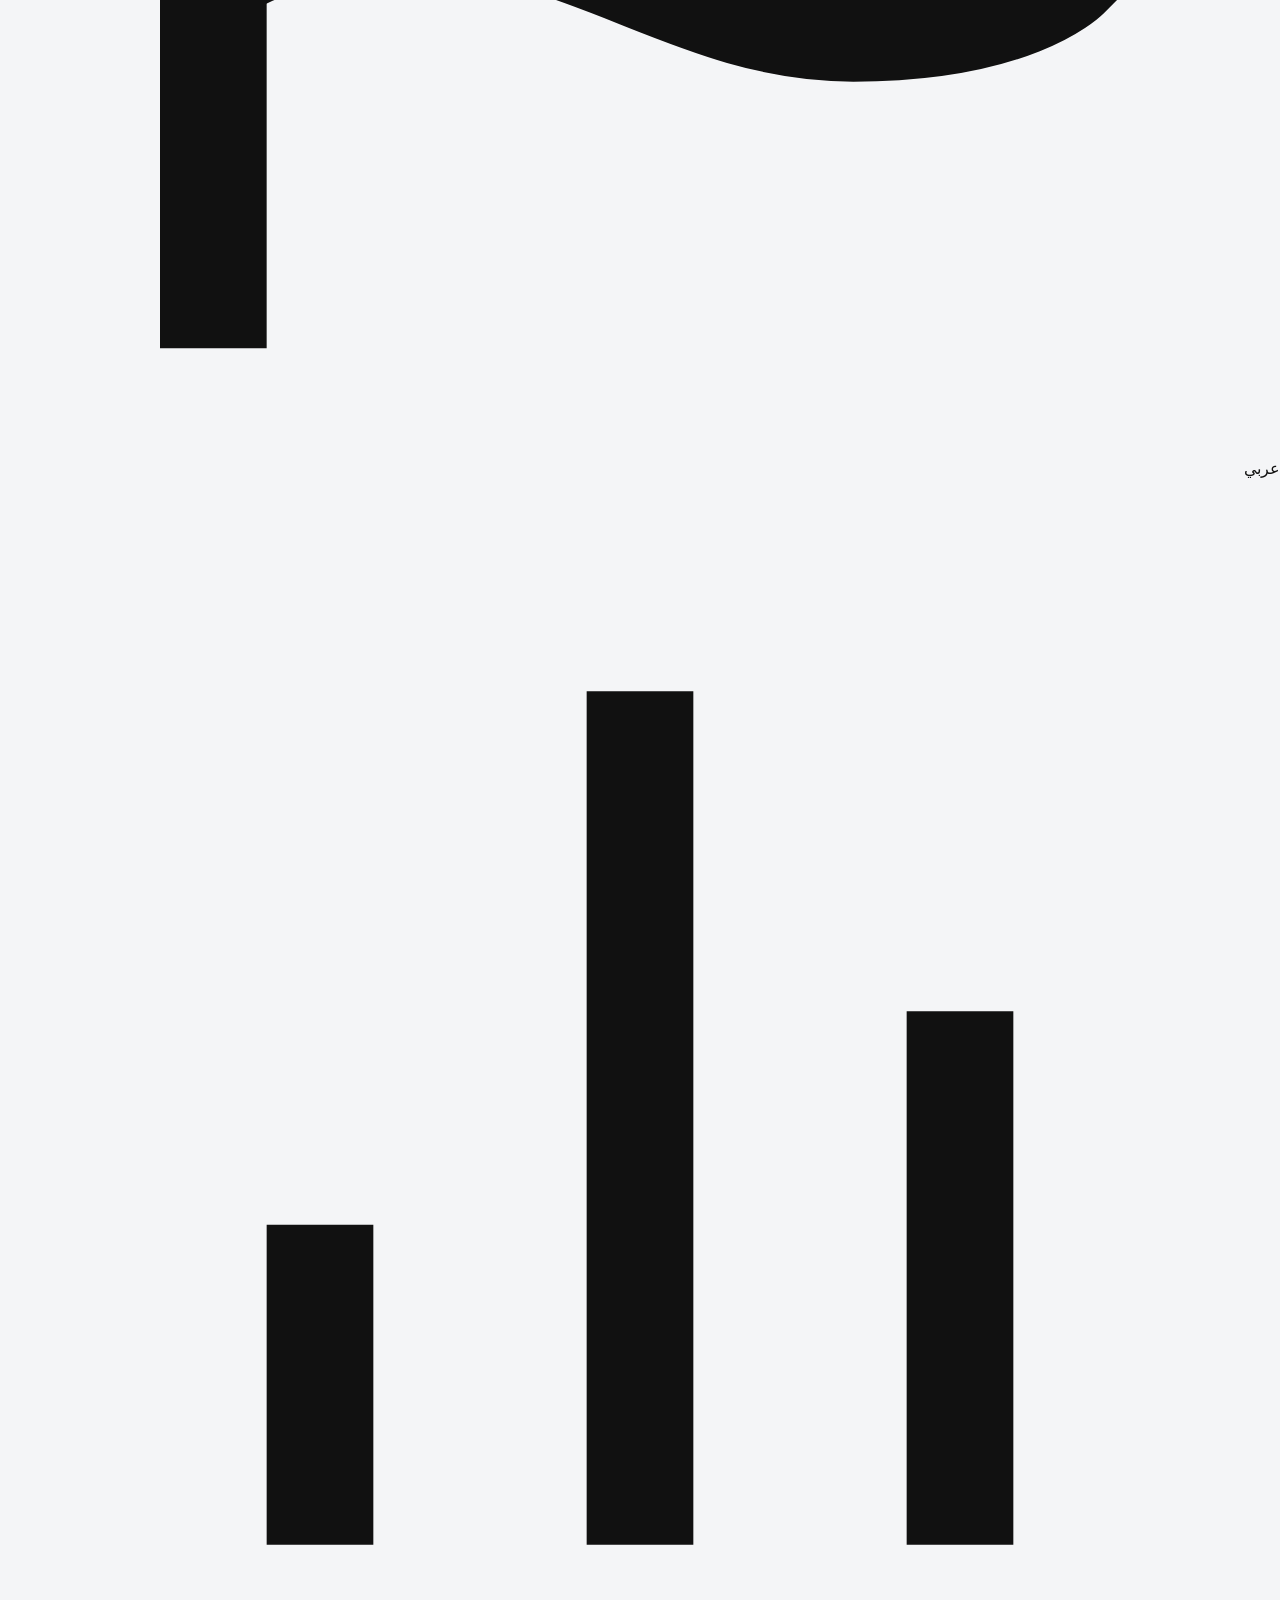
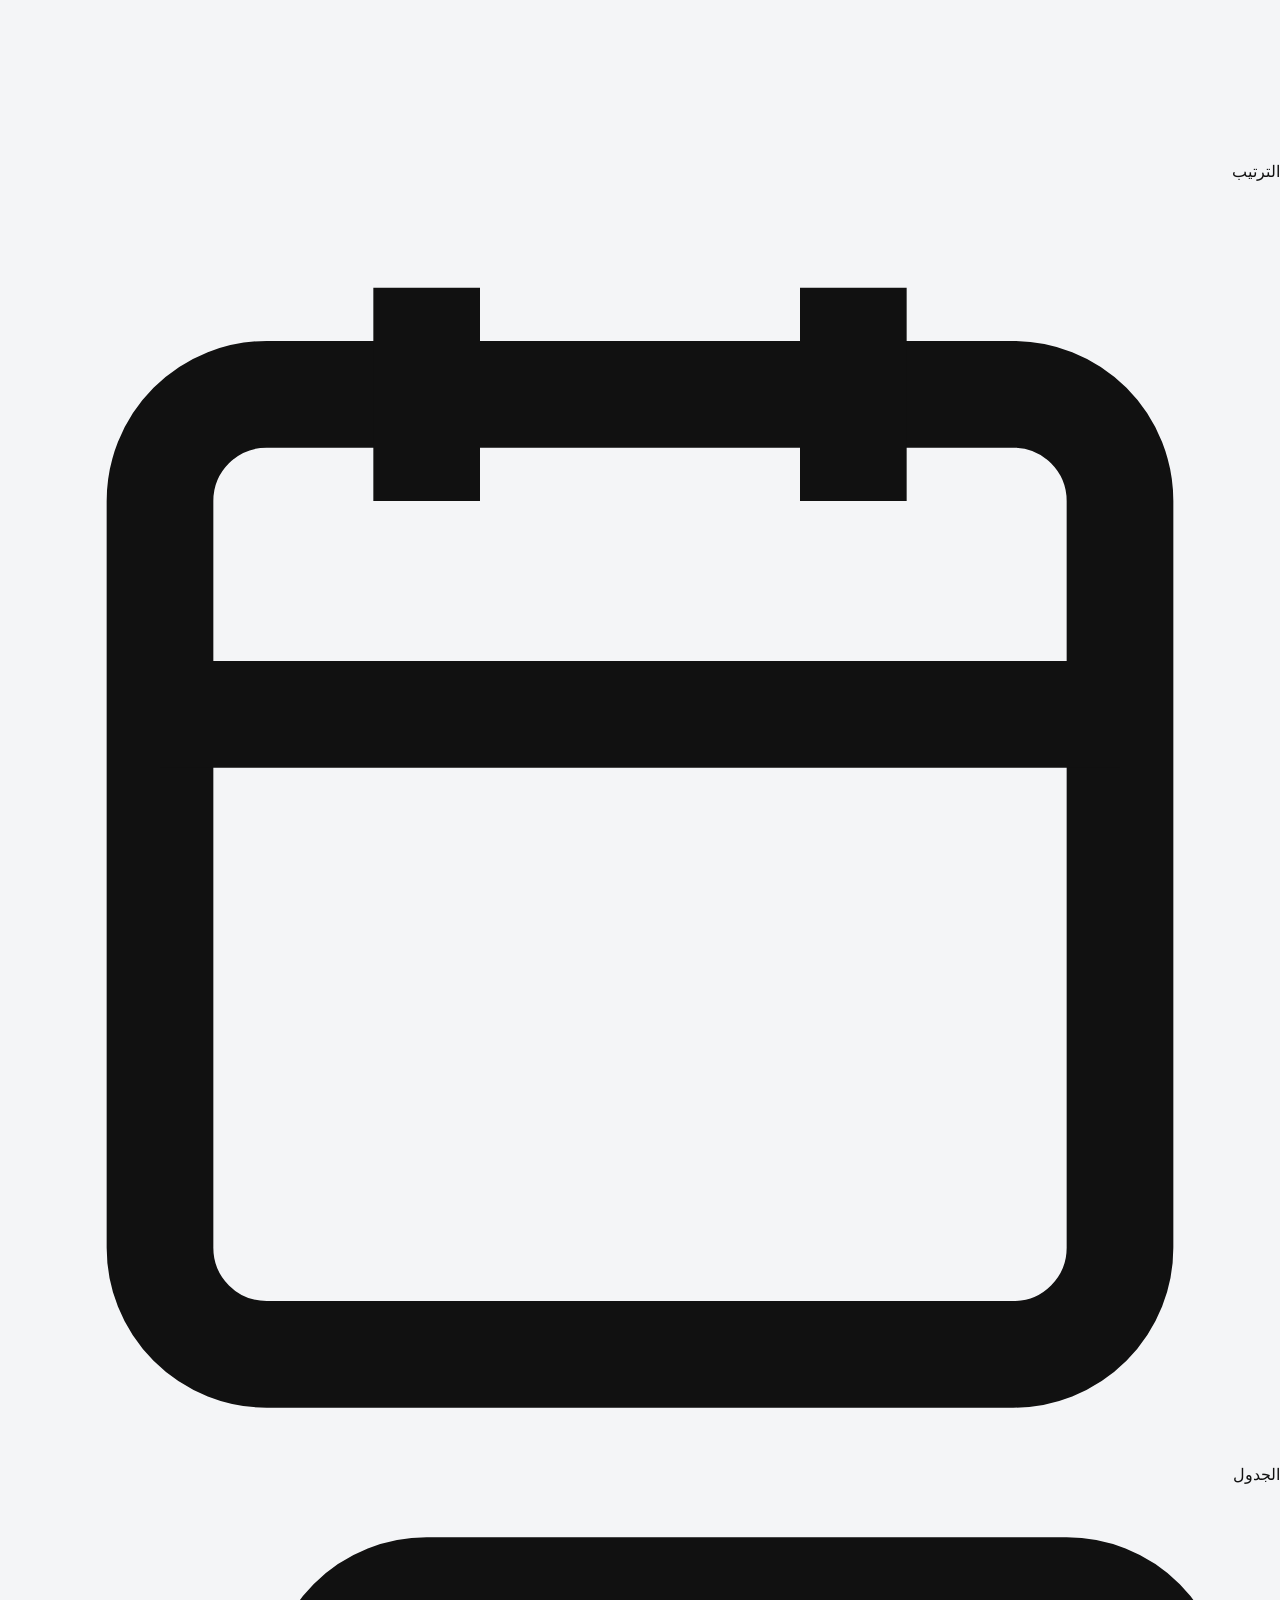
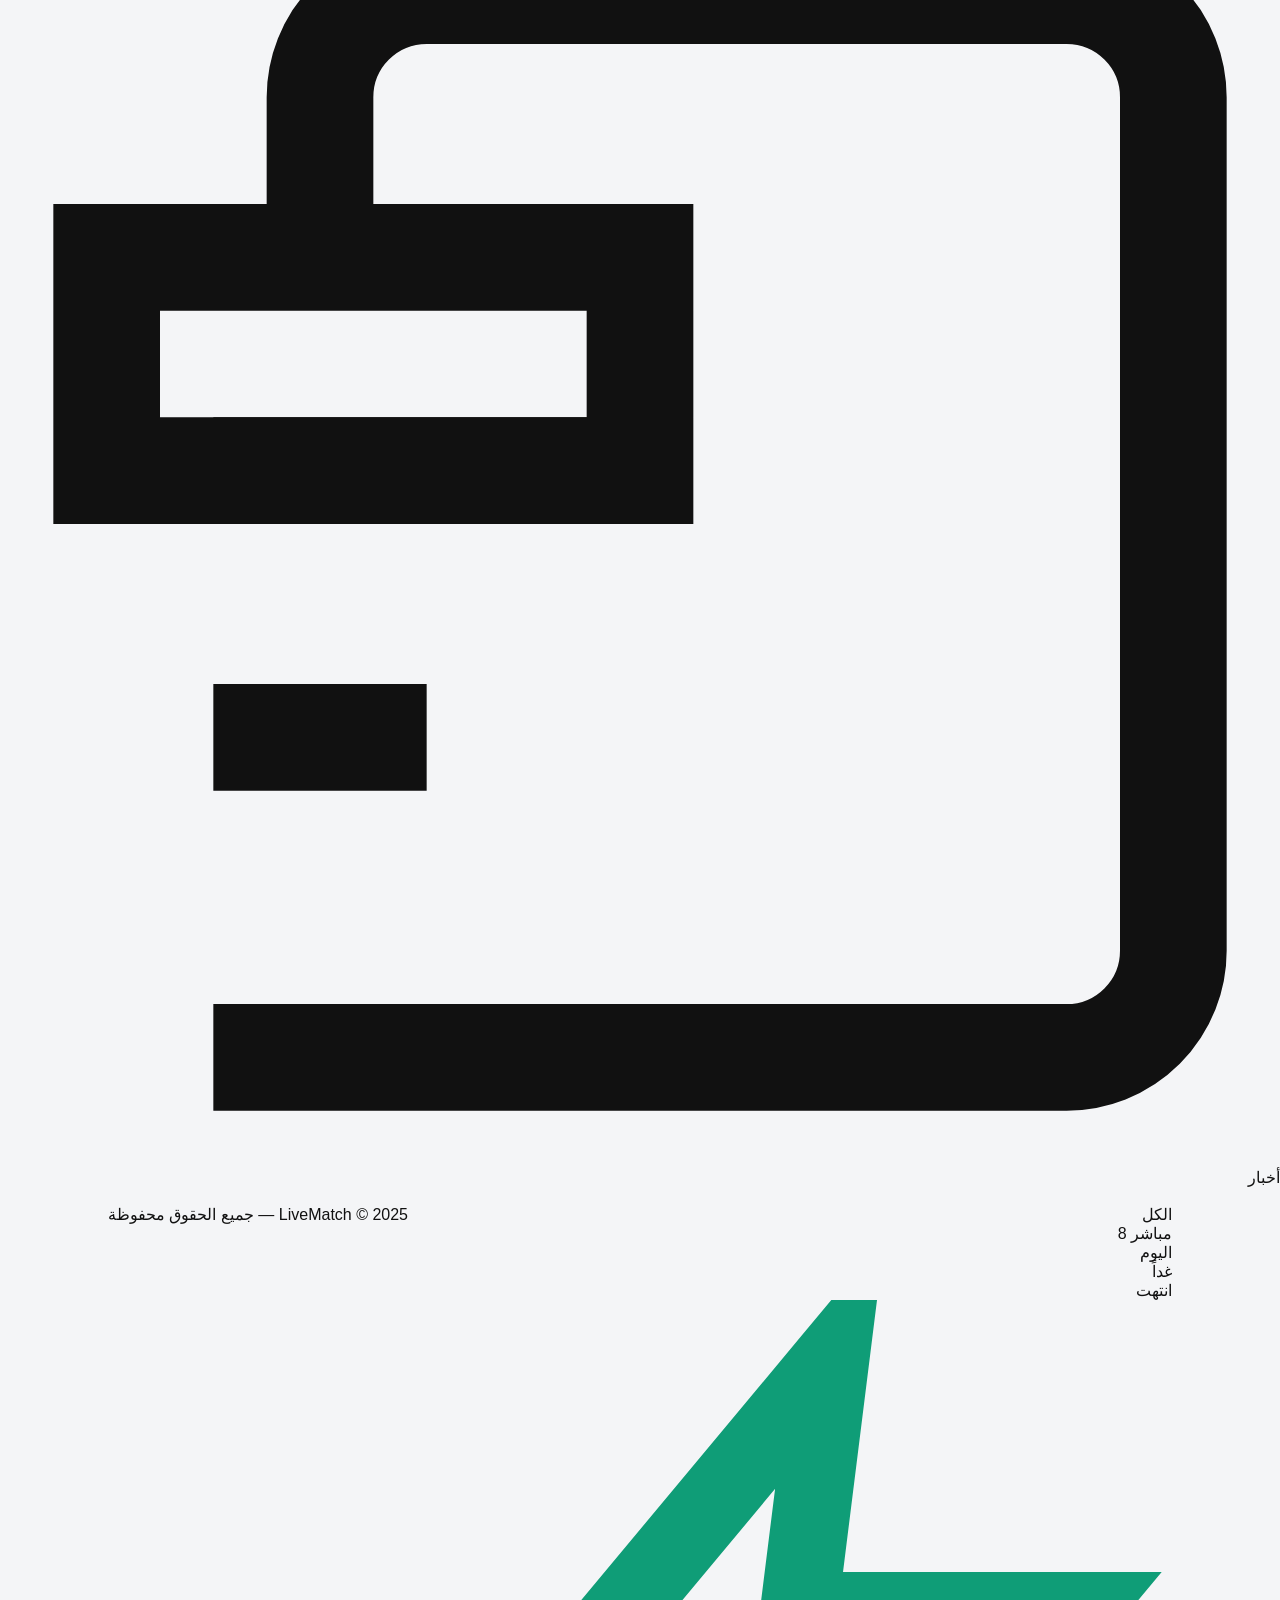
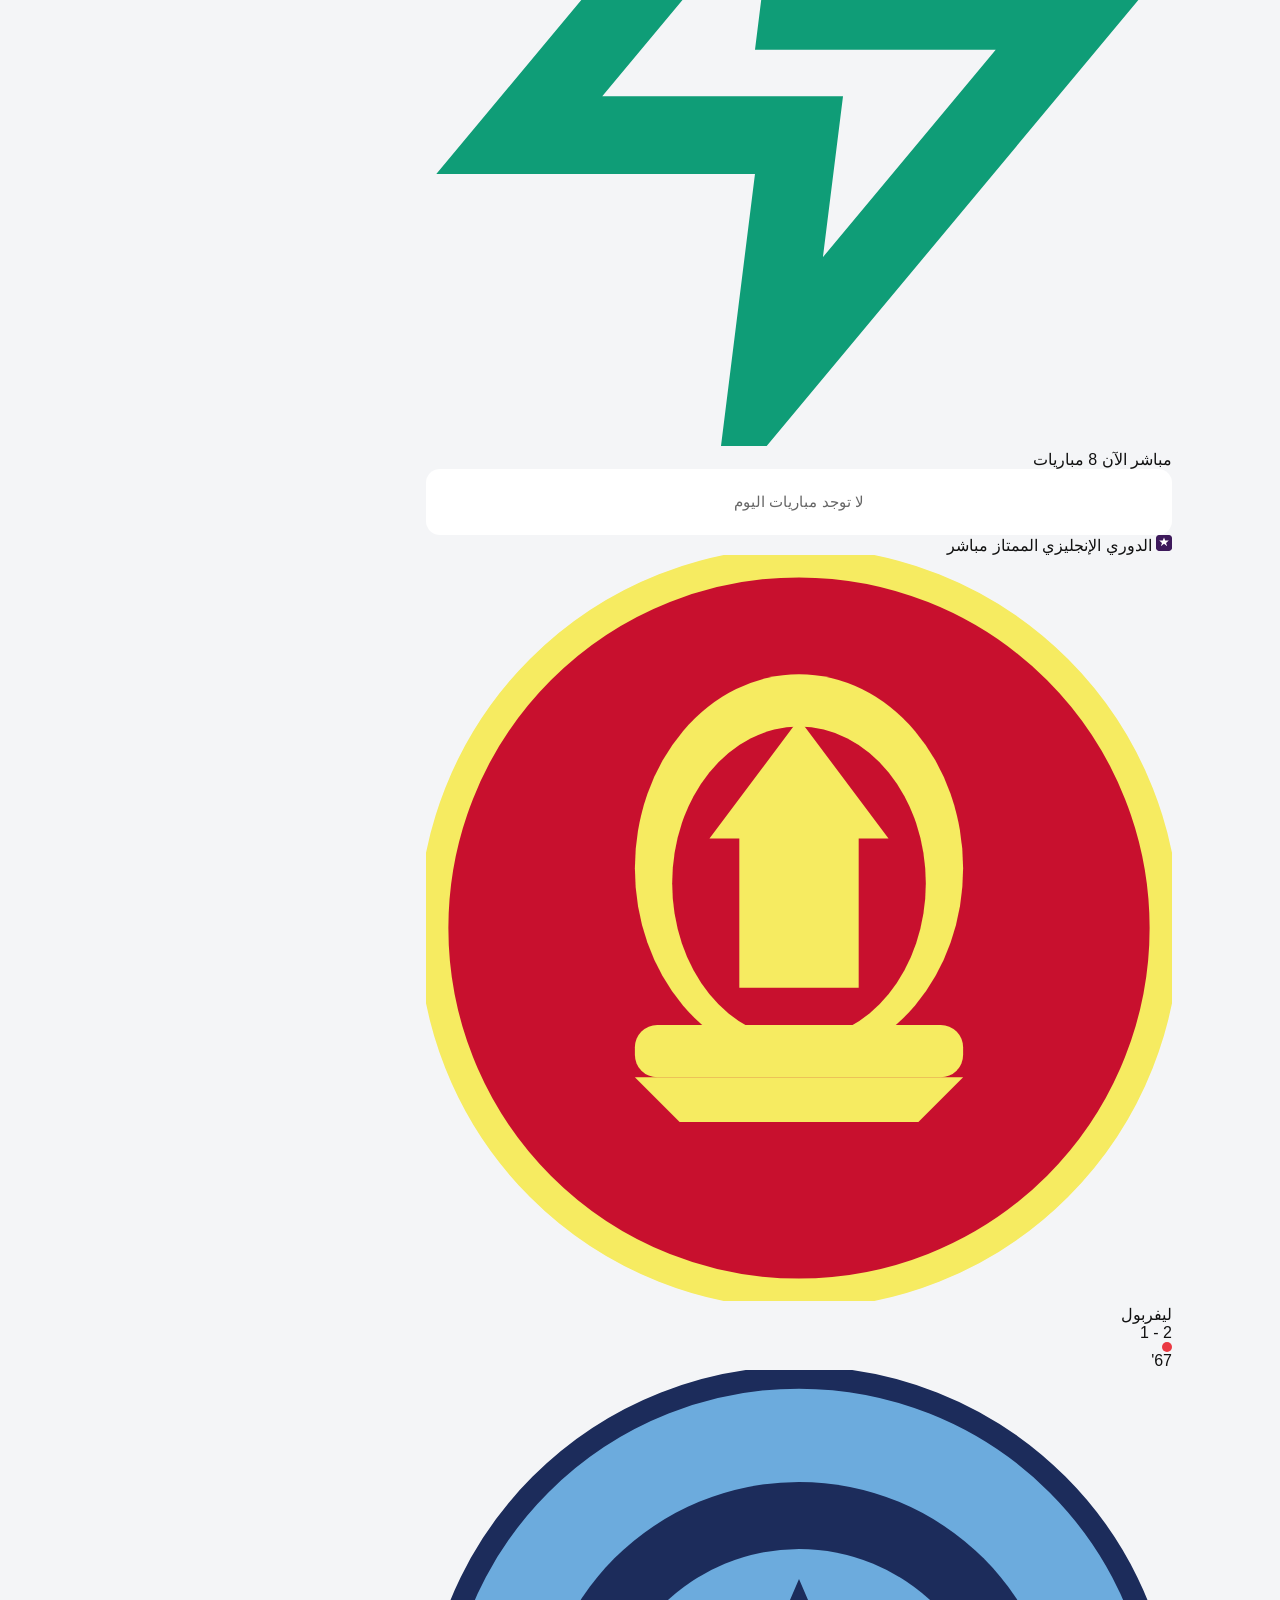
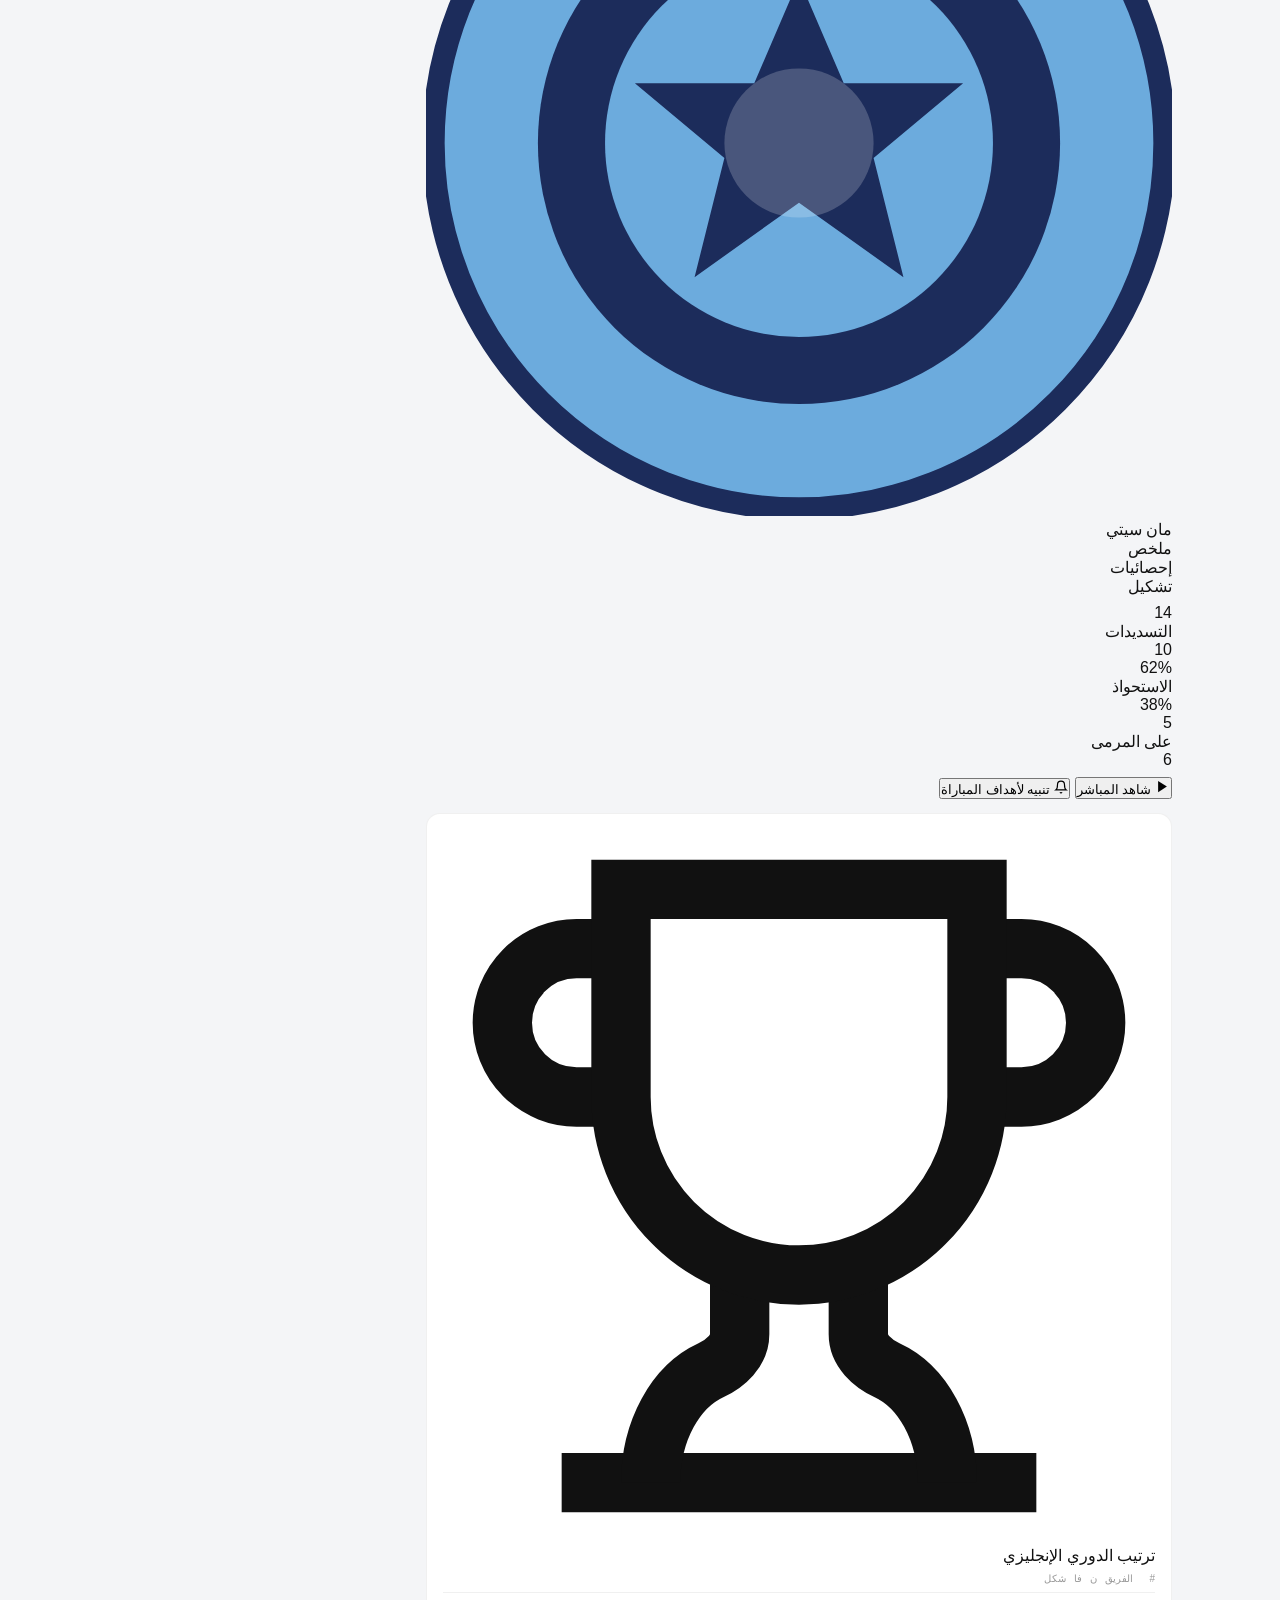
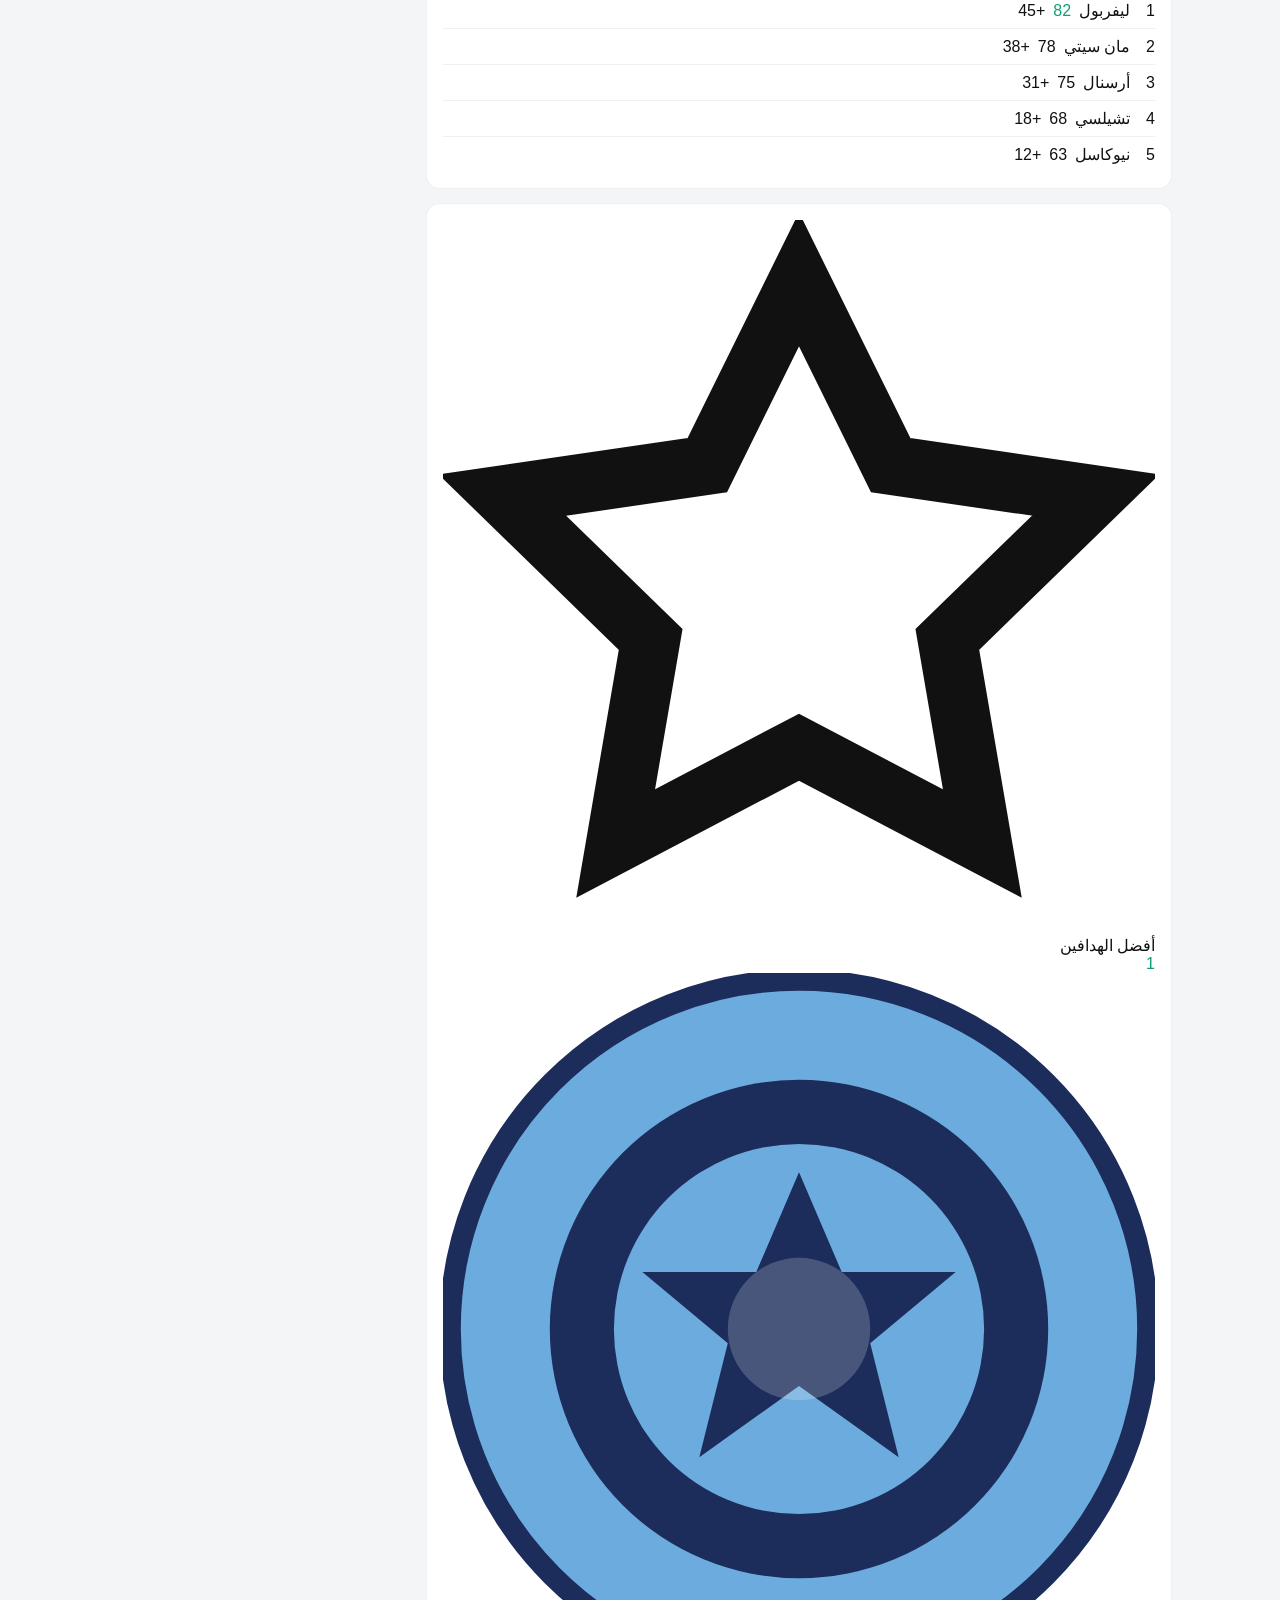
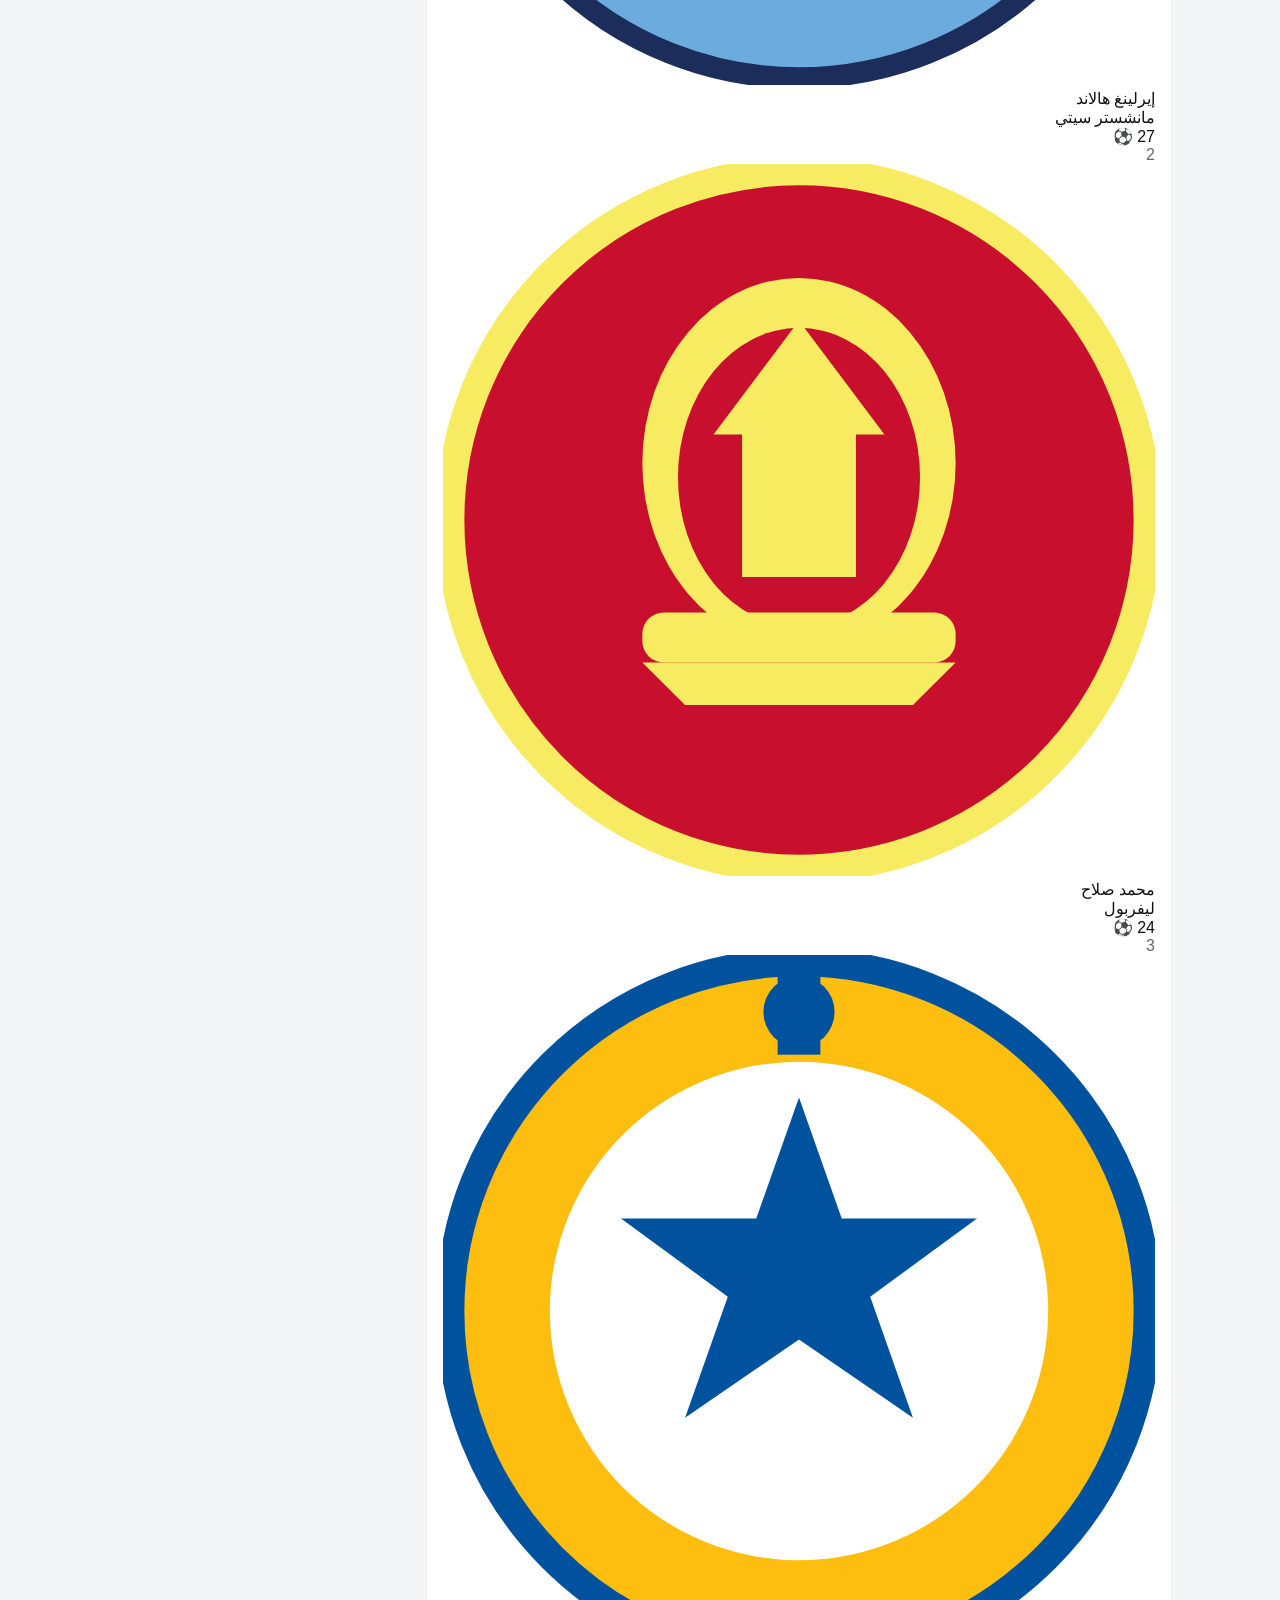
<file: YALLABALL.html>
<!DOCTYPE html>
<html lang="ar" dir="rtl">
<head>
<meta charset="UTF-8">
<meta name="viewport" content="width=device-width, initial-scale=1.0">
<title>YALLABALL - المباريات المباشرة</title>
<link rel="preconnect" href="https://fonts.googleapis.com">
<link href="https://fonts.googleapis.com/css2?family=Cairo:wght@400;500;700&display=swap" rel="stylesheet">
<link rel="stylesheet" href="style.css">
</head>
<body>

<div class="topbar">
  <a class="logo" href="#">
    <div class="logo-icon">
      <svg viewBox="0 0 24 24"><path d="M21 3L3 10.53v.98l6.84 2.65L12.48 21h.98L21 3z"/></svg>
    </div>
    <div class="logo-text">live<span>match</span></div>
  </a>
  <div class="search-wrap">
    <span class="search-icon">
      <svg viewBox="0 0 24 24" fill="none" stroke="currentColor" stroke-width="2" width="16" height="16"><circle cx="11" cy="11" r="8"/><path d="m21 21-4.35-4.35"/></svg>
    </span>
    <input type="text" placeholder="ابحث عن فريق أو بطولة...">
  </div>
  <div class="topbar-right">
    <button class="btn-live"><div class="dot"></div> مباشر الآن</button>
    <div class="icon-btn">
      <svg viewBox="0 0 24 24" fill="none" stroke="currentColor" stroke-width="2"><path d="M18 8A6 6 0 0 0 6 8c0 7-3 9-3 9h18s-3-2-3-9"/><path d="M13.73 21a2 2 0 0 1-3.46 0"/></svg>
    </div>
    <div class="icon-btn">
      <svg viewBox="0 0 24 24" fill="none" stroke="currentColor" stroke-width="2"><path d="M20 21v-2a4 4 0 0 0-4-4H8a4 4 0 0 0-4 4v2"/><circle cx="12" cy="7" r="4"/></svg>
    </div>
  </div>
</div>

<!-- NAV -->
<div class="nav">
  <div class="nav-item active">
    <svg viewBox="0 0 24 24" fill="none" stroke="currentColor" stroke-width="2"><rect x="3" y="3" width="7" height="7"/><rect x="14" y="3" width="7" height="7"/><rect x="3" y="14" width="7" height="7"/><rect x="14" y="14" width="7" height="7"/></svg>
    الكل
  </div>
  <div class="nav-item">
    <svg viewBox="0 0 24 24" fill="none" stroke="currentColor" stroke-width="2"><circle cx="12" cy="12" r="10"/><path d="M12 2a15.3 15.3 0 0 1 4 10 15.3 15.3 0 0 1-4 10 15.3 15.3 0 0 1-4-10 15.3 15.3 0 0 1 4-10z"/><path d="M2 12h20"/></svg>
    كرة القدم
  </div>
  <div class="nav-item">
    <svg viewBox="0 0 24 24" fill="none" stroke="currentColor" stroke-width="2"><path d="M6 9H4.5a2.5 2.5 0 0 1 0-5H6"/><path d="M18 9h1.5a2.5 2.5 0 0 0 0-5H18"/><path d="M4 22h16"/><path d="M10 14.66V17c0 .55-.47.98-.97 1.21C7.85 18.75 7 20.24 7 22"/><path d="M14 14.66V17c0 .55.47.98.97 1.21C16.15 18.75 17 20.24 17 22"/><path d="M18 2H6v7a6 6 0 0 0 12 0V2Z"/></svg>
    دوري أبطال
  </div>
  <div class="nav-item">
    <svg viewBox="0 0 24 24" fill="none" stroke="currentColor" stroke-width="2"><path d="M4 15s1-1 4-1 5 2 8 2 4-1 4-1V3s-1 1-4 1-5-2-8-2-4 1-4 1z"/><line x1="4" y1="22" x2="4" y2="15"/></svg>
    عربي
  </div>
  <div class="nav-item">
    <svg viewBox="0 0 24 24" fill="none" stroke="currentColor" stroke-width="2"><line x1="18" y1="20" x2="18" y2="10"/><line x1="12" y1="20" x2="12" y2="4"/><line x1="6" y1="20" x2="6" y2="14"/></svg>
    الترتيب
  </div>
  <div class="nav-item">
    <svg viewBox="0 0 24 24" fill="none" stroke="currentColor" stroke-width="2"><rect x="3" y="4" width="18" height="18" rx="2" ry="2"/><line x1="16" y1="2" x2="16" y2="6"/><line x1="8" y1="2" x2="8" y2="6"/><line x1="3" y1="10" x2="21" y2="10"/></svg>
    الجدول
  </div>
  <div class="nav-item">
    <svg viewBox="0 0 24 24" fill="none" stroke="currentColor" stroke-width="2"><path d="M4 22h16a2 2 0 0 0 2-2V4a2 2 0 0 0-2-2H8a2 2 0 0 0-2 2v2"/><path d="M4 11h8"/><path d="M4 16h4"/><path d="M2 7h10v4H2z"/></svg>
    أخبار
  </div>
</div>

<!-- MAIN CONTENT -->
<div class="content">
  <div class="main-col">
    <div class="filters">
      <div class="filter-btn active">الكل</div>
      <div class="filter-btn">مباشر <span class="live-count">8</span></div>
      <div class="filter-btn">اليوم</div>
      <div class="filter-btn">غداً</div>
      <div class="filter-btn">انتهت</div>
    </div>

    <div class="section-title">
      <svg viewBox="0 0 24 24" fill="none" stroke="var(--green)" stroke-width="2.5"><polygon points="13 2 3 14 12 14 11 22 21 10 12 10 13 2"/></svg>
      مباشر الآن
      <span class="badge-live">8 مباريات</span>
    </div>

    <!-- EPL -->
    <div id="matches-container"></div>
    
  <!-- SIDEBAR -->
  <div class="sidebar">
    <div class="hero-card">
      <div class="hero-league-label">
        <img src="[data-uri]" style="width:16px;height:16px;object-fit:contain;border-radius:3px;">
        الدوري الإنجليزي الممتاز
        <span class="badge-live">مباشر</span>
      </div>
      <div class="hero-teams">
        <div class="hero-team">
          <div class="hero-logo"><img src="[data-uri]" alt="Liverpool"></div>
          <div class="hero-name">ليفربول</div>
        </div>
        <div>
          <div class="hero-score">2 - 1</div>
          <div class="hero-min"><div class="live-dot"></div> 67'</div>
        </div>
        <div class="hero-team">
          <div class="hero-logo"><img src="[data-uri]" alt="Man City"></div>
          <div class="hero-name">مان سيتي</div>
        </div>
      </div>
      <div class="tabs">
        <div class="tab active">ملخص</div>
        <div class="tab">إحصائيات</div>
        <div class="tab">تشكيل</div>
      </div>
      <div style="padding:8px 0;">
        <div class="stat-row">
          <div class="stat-v">14</div>
          <div class="stat-bar-w"><div class="stat-bar" style="width:58%;background:var(--green)"></div></div>
          <div class="stat-lbl">التسديدات</div>
          <div class="stat-bar-w" style="transform:scaleX(-1)"><div class="stat-bar" style="width:42%;background:var(--red)"></div></div>
          <div class="stat-v">10</div>
        </div>
        <div class="stat-row">
          <div class="stat-v">62%</div>
          <div class="stat-bar-w"><div class="stat-bar" style="width:62%;background:var(--green)"></div></div>
          <div class="stat-lbl">الاستحواذ</div>
          <div class="stat-bar-w" style="transform:scaleX(-1)"><div class="stat-bar" style="width:38%;background:var(--red)"></div></div>
          <div class="stat-v">38%</div>
        </div>
        <div class="stat-row">
          <div class="stat-v">5</div>
          <div class="stat-bar-w"><div class="stat-bar" style="width:45%;background:var(--green)"></div></div>
          <div class="stat-lbl">على المرمى</div>
          <div class="stat-bar-w" style="transform:scaleX(-1)"><div class="stat-bar" style="width:55%;background:var(--red)"></div></div>
          <div class="stat-v">6</div>
        </div>
      </div>
      <button class="btn-watch">
        <svg width="15" height="15" viewBox="0 0 24 24" fill="currentColor"><polygon points="5 3 19 12 5 21 5 3"/></svg>
        شاهد المباشر
      </button>
      <button class="btn-notif">
        <svg width="14" height="14" viewBox="0 0 24 24" fill="none" stroke="currentColor" stroke-width="2"><path d="M18 8A6 6 0 0 0 6 8c0 7-3 9-3 9h18s-3-2-3-9"/><path d="M13.73 21a2 2 0 0 1-3.46 0"/></svg>
        تنبيه لأهداف المباراة
      </button>
    </div>

    <!-- Standings -->
    <div class="sidebar-card">
      <div class="sidebar-hdr">
        <svg viewBox="0 0 24 24" fill="none" stroke="currentColor" stroke-width="2"><path d="M6 9H4.5a2.5 2.5 0 0 1 0-5H6"/><path d="M18 9h1.5a2.5 2.5 0 0 0 0-5H18"/><path d="M4 22h16"/><path d="M10 14.66V17c0 .55-.47.98-.97 1.21C7.85 18.75 7 20.24 7 22"/><path d="M14 14.66V17c0 .55.47.98.97 1.21C16.15 18.75 17 20.24 17 22"/><path d="M18 2H6v7a6 6 0 0 0 12 0V2Z"/></svg>
        <span>ترتيب الدوري الإنجليزي</span>
      </div>
      <div class="standing-row" style="background:var(--bg3);font-size:10px;color:var(--text3);">
        <div>#</div><div></div><div>الفريق</div><div>ن</div><div>فا</div><div>شكل</div>
      </div>
      <div class="standing-row">
        <div class="s-pos top">1</div>
        <div class="s-logo"><img src="[data-uri]"></div>
        <div class="s-name">ليفربول</div>
        <div class="s-pts" style="color:var(--green)">82</div>
        <div class="s-gd">+45</div>
        <div class="s-form"><div class="fd fw"></div><div class="fd fw"></div><div class="fd fd2"></div><div class="fd fw"></div><div class="fd fw"></div></div>
      </div>
      <div class="standing-row">
        <div class="s-pos top">2</div>
        <div class="s-logo"><img src="[data-uri]"></div>
        <div class="s-name">مان سيتي</div>
        <div class="s-pts">78</div>
        <div class="s-gd">+38</div>
        <div class="s-form"><div class="fd fw"></div><div class="fd fl"></div><div class="fd fw"></div><div class="fd fw"></div><div class="fd fd2"></div></div>
      </div>
      <div class="standing-row">
        <div class="s-pos top">3</div>
        <div class="s-logo"><img src="[data-uri]"></div>
        <div class="s-name">أرسنال</div>
        <div class="s-pts">75</div>
        <div class="s-gd">+31</div>
        <div class="s-form"><div class="fd fw"></div><div class="fd fw"></div><div class="fd fw"></div><div class="fd fl"></div><div class="fd fw"></div></div>
      </div>
      <div class="standing-row">
        <div class="s-pos">4</div>
        <div class="s-logo"><img src="[data-uri]"></div>
        <div class="s-name">تشيلسي</div>
        <div class="s-pts">68</div>
        <div class="s-gd">+18</div>
        <div class="s-form"><div class="fd fd2"></div><div class="fd fw"></div><div class="fd fl"></div><div class="fd fw"></div><div class="fd fw"></div></div>
      </div>
      <div class="standing-row">
        <div class="s-pos">5</div>
        <div class="s-logo"><img src="[data-uri]"></div>
        <div class="s-name">نيوكاسل</div>
        <div class="s-pts">63</div>
        <div class="s-gd">+12</div>
        <div class="s-form"><div class="fd fw"></div><div class="fd fd2"></div><div class="fd fd2"></div><div class="fd fw"></div><div class="fd fl"></div></div>
      </div>
    </div>

    <!-- Top Scorers -->
    <div class="sidebar-card">
      <div class="sidebar-hdr">
        <svg viewBox="0 0 24 24" fill="none" stroke="currentColor" stroke-width="2"><polygon points="12 2 15.09 8.26 22 9.27 17 14.14 18.18 21.02 12 17.77 5.82 21.02 7 14.14 2 9.27 8.91 8.26 12 2"/></svg>
        <span>أفضل الهدافين</span>
      </div>
      <div class="scorer-row">
        <div class="scorer-rank" style="color:var(--green)">1</div>
        <div class="scorer-logo"><img src="[data-uri]"></div>
        <div class="scorer-info">
          <div class="scorer-name">إيرلينغ هالاند</div>
          <div class="scorer-team">مانشستر سيتي</div>
        </div>
        <div class="scorer-goals">27 ⚽</div>
      </div>
      <div class="scorer-row">
        <div class="scorer-rank" style="color:var(--text2)">2</div>
        <div class="scorer-logo"><img src="[data-uri]"></div>
        <div class="scorer-info">
          <div class="scorer-name">محمد صلاح</div>
          <div class="scorer-team">ليفربول</div>
        </div>
        <div class="scorer-goals">24 ⚽</div>
      </div>
      <div class="scorer-row">
        <div class="scorer-rank" style="color:var(--text2)">3</div>
        <div class="scorer-logo"><img src="[data-uri]"></div>
        <div class="scorer-info">
          <div class="scorer-name">كيليان مبابي</div>
          <div class="scorer-team">ريال مدريد</div>
        </div>
        <div class="scorer-goals">22 ⚽</div>
      </div>
    </div>
  </div>
</div>

<div class="footer">
  LiveMatch &copy; 2025 — جميع الحقوق محفوظة
</div>
<script src="script.js"></script>
</body>
</html>
</file>
<file: style.css>
:root{
  --bg:#f4f5f7; --card:#fff; --topbar:#fff;
  --text:#111; --text2:#666; --text3:#999;
  --border:rgba(0,0,0,.06); --border2:rgba(0,0,0,.1);
  --green:#0f9d77; --red:#ea3943;
  --info-bg:#f8f9fb;
}
.dark-mode{
  --bg:#0d1117; --card:#161b22; --topbar:#161b22;
  --text:#e6edf3; --text2:#8b949e; --text3:#6e7681;
  --border:rgba(255,255,255,.08); --border2:rgba(255,255,255,.12);
  --green:#2ea043; --red:#da3633;
  --info-bg:#21262d;
}

*{margin:0;padding:0;box-sizing:border-box}
body{font-family:Arial,sans-serif;background:var(--bg);color:var(--text);direction:rtl;transition:.3s}

/* TOPBAR */
.topbar{
  height:66px;background:var(--topbar);border-bottom:1px solid var(--border);
  display:flex;align-items:center;justify-content:space-between;padding:0 20px;
  position:sticky;top:0;z-index:100;transition:.3s;
}
.logo-text{font-size:22px;font-weight:800;color:var(--green)}
.topbar-left{display:flex;align-items:center;gap:10px}
.live-btn{background:var(--red);color:#fff;padding:6px 14px;border-radius:30px;font-size:12px;font-weight:700}
.theme-toggle{
  width:34px;height:34px;border-radius:50%;background:var(--card);border:1px solid var(--border2);
  display:flex;align-items:center;justify-content:center;cursor:pointer;font-size:17px;transition:.2s;
}
.theme-toggle:hover{border-color:var(--green)}
.back-btn{text-decoration:none;color:var(--text);font-size:14px;font-weight:600;transition:.3s}

/* LAYOUT */
.content{max-width:1100px;margin:auto;padding:18px;display:grid;grid-template-columns:1fr 300px;gap:18px}
@media(max-width:850px){.content{grid-template-columns:1fr}.sidebar{display:none}}

/* LEAGUE MENU */
.league-menu{display:flex;gap:8px;margin-bottom:16px;flex-wrap:wrap}
.league-btn{
  border:none;background:var(--card);padding:8px 14px;border-radius:30px;font-size:12px;font-weight:700;
  cursor:pointer;transition:.2s;border:1px solid var(--border2);color:var(--text);
}
.league-btn:hover,.league-btn.active{background:var(--green);color:#fff;border-color:var(--green)}

/* MATCH ROWS */
.matches-scroll{display:flex;flex-direction:column;gap:10px}
.match-row{
  background:var(--card);border-radius:14px;padding:14px 18px;
  border:1px solid var(--border);cursor:pointer;transition:.2s;display:flex;align-items:center;justify-content:space-between;
}
.match-row:hover{transform:translateY(-2px);box-shadow:0 4px 14px rgba(0,0,0,.08)}
.vs-teams{display:flex;align-items:center;gap:20px;flex:1}
.vs-team{display:flex;flex-direction:column;align-items:center;gap:6px;min-width:80px}
.vs-logo{width:40px;height:40px;object-fit:contain}
.vs-avatar{width:40px;height:40px;border-radius:12px;background:var(--green);color:#fff;display:flex;align-items:center;justify-content:center;font-size:16px;font-weight:800}
.vs-name{font-size:13px;font-weight:700;color:var(--text);text-align:center;line-height:1.2}
.vs-divider{display:flex;align-items:center;justify-content:center;min-width:36px}
.vs-text{font-size:14px;font-weight:800;color:var(--text3);letter-spacing:1px}
.live-dot{width:10px;height:10px;border-radius:50%;background:var(--red);animation:pulse 1.2s infinite}
@keyframes pulse{0%,100%{opacity:1}50%{opacity:.3}}
.vs-watch,.vs-live{
  padding:6px 16px;border-radius:20px;font-size:11px;font-weight:700;white-space:nowrap;margin-right:10px;
}
.vs-watch{background:var(--green);color:#fff}
.vs-live{background:var(--red);color:#fff}

/* SIDEBAR */
.sidebar{display:flex;flex-direction:column;gap:14px}
.stream-card{
  background:var(--card);border-radius:14px;border:1px solid var(--border);overflow:hidden;transition:.3s;
}
.stream-card-top{display:flex;justify-content:flex-end;padding:8px 12px 0}
.stream-card-iframe{width:100%;aspect-ratio:16/9;border:none;background:#000}
.stream-card-label{padding:10px 14px;font-size:12px;font-weight:600;color:var(--text3);text-align:center}

.sidebar-card{background:var(--card);border-radius:14px;padding:16px;border:1px solid var(--border);transition:.3s}
.sidebar-title{font-size:14px;font-weight:700;margin-bottom:12px;color:var(--text)}
.standing-row{display:flex;align-items:center;gap:8px;padding:8px 0;border-bottom:1px solid var(--border)}
.standing-row:last-child{border:none}
.sr-rank{font-weight:800;font-size:13px;color:var(--text);width:20px}
.sr-logo{width:20px;height:20px;object-fit:contain}
.sr-name{flex:1;font-size:13px;font-weight:600;color:var(--text)}
.sr-pts{font-weight:800;color:var(--green);font-size:14px}

.no-matches{background:var(--card);padding:24px;border-radius:14px;text-align:center;font-size:15px;color:var(--text2)}

/* WATCH PAGE */
.watch-page{max-width:860px;margin:auto;padding:18px}
.watch-vs{
  display:flex;align-items:center;justify-content:center;gap:24px;
  background:var(--card);border-radius:16px;padding:22px 18px;border:1px solid var(--border);margin-bottom:14px;transition:.3s;
}
.watch-vs-team{display:flex;flex-direction:column;align-items:center;gap:8px}
.watch-vs-logo{width:54px;height:54px;object-fit:contain}
.watch-vs-name{font-size:16px;font-weight:700;color:var(--text)}
.watch-vs-score{font-size:28px;font-weight:800;color:var(--green);min-width:60px;text-align:center}

.watch-info{
  display:flex;flex-wrap:wrap;gap:10px;justify-content:center;
  background:var(--info-bg);border-radius:12px;padding:12px 16px;margin-bottom:14px;transition:.3s;
}
.watch-info span{font-size:12px;font-weight:600;color:var(--text2)}
.watch-info a{color:var(--green);text-decoration:none}

.watch-player{background:#000;border-radius:14px;overflow:hidden;aspect-ratio:16/9;margin-bottom:12px}
#w-iframe{width:100%;height:100%;border:none}

.watch-url{display:flex;gap:8px}
#w-input{
  flex:1;padding:10px 14px;border:1px solid var(--border2);border-radius:10px;font-size:13px;
  outline:none;background:var(--card);color:var(--text);transition:.3s;
}
#w-input:focus{border-color:var(--green)}
#w-btn{
  background:var(--green);color:#fff;border:none;padding:10px 20px;border-radius:10px;
  font-size:13px;font-weight:700;cursor:pointer;
}
</file>
